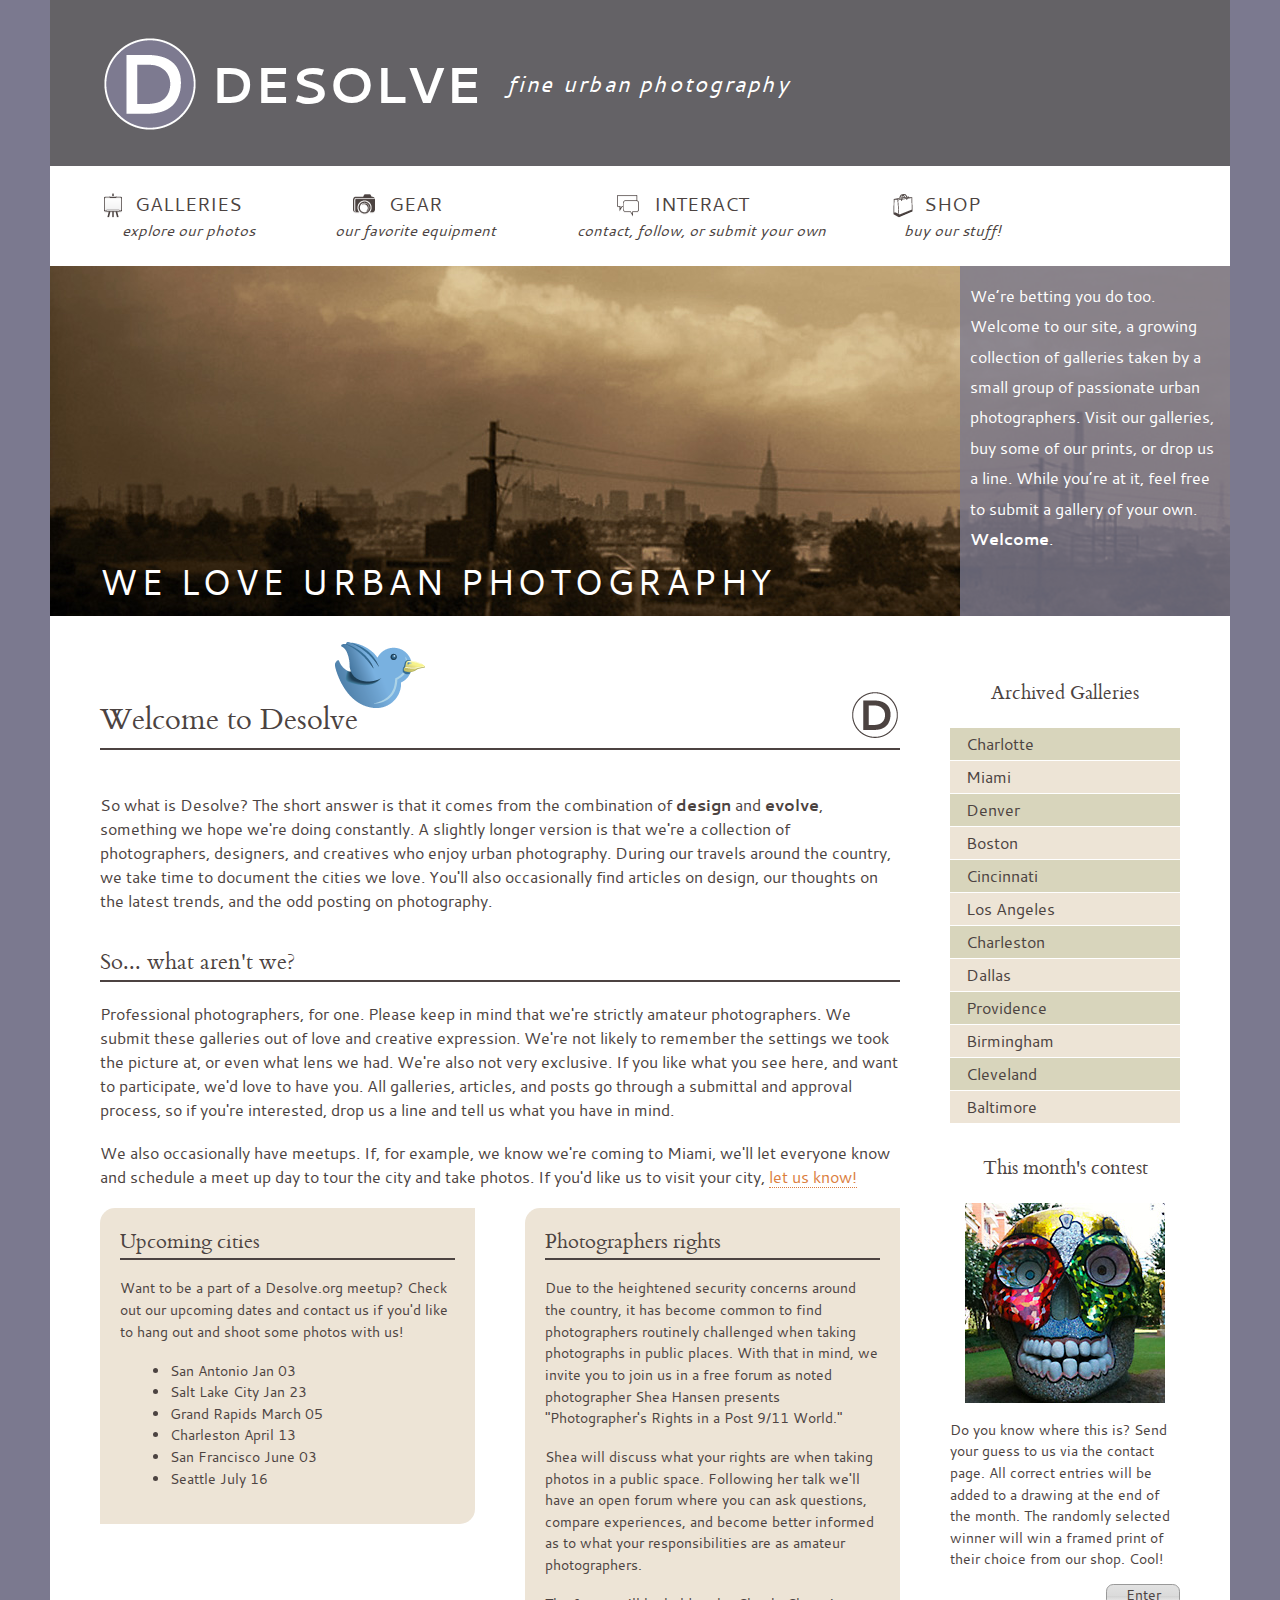
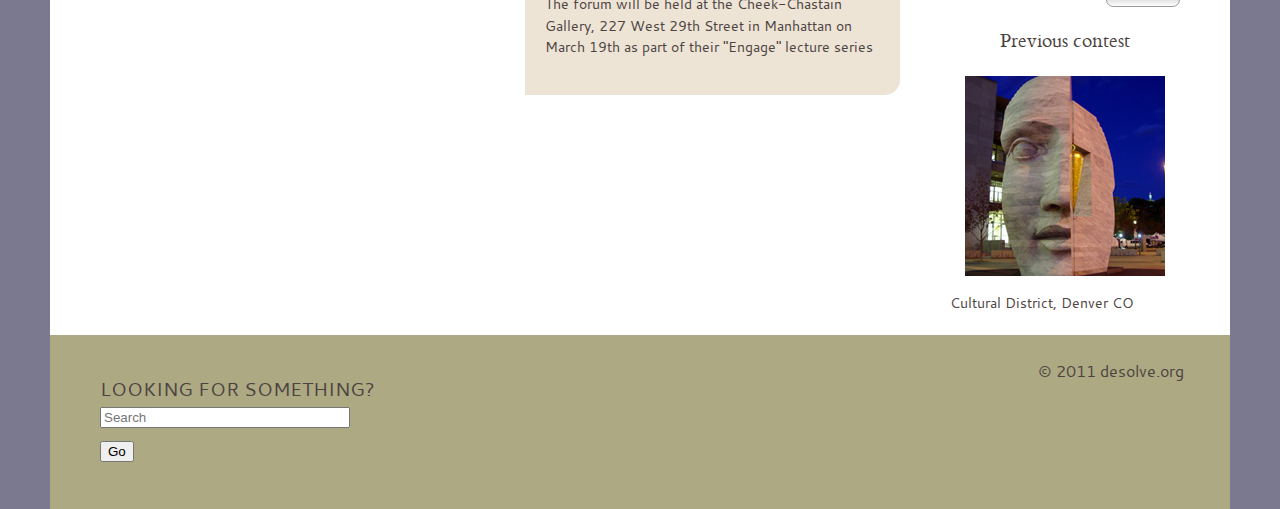
<file: LaboratorioPosition/index.htm>
<!DOCTYPE HTML>
<html>
<head>
<meta charset="UTF-8">
<title>Welcome to Desolve</title>
<!--[if lt IE 9]>
<script src="http://html5shiv.googlecode.com/svn/trunk/html5.js"></script>
<![endif]-->
<link href="_css/main.css" rel="stylesheet" media="screen, projection">
</head>
<body>
<header id="pageHeader">
  <hgroup>
    <h1><a href="index.htm" title="Desolve.org">Desolve</a></h1>
    <h2>Fine Urban Photography</h2>
  </hgroup>
</header>
<nav id="mainNav">
  <h2>Site navigation</h2>
  <ul>
    <li><a href="galleries.htm" title="Our photo galleries" class="gallery">Galleries <em>explore our photos</em></a> </li>
    <li><a href="gear.htm" title="Favorite gear" class="gear">Gear <em>our favorite equipment</em></a></li>
    <li><a href="contact.htm" title="Get in touch" class="interact">Interact <em>contact, follow, or submit your own</em></a></li>
    <li><a href="shop.htm" title="Buy our stuff" class="shop">Shop <em>buy our stuff!</em></a></li>
  </ul>
</nav>
<section id="content">
  <div class="banner">
    <h1>We love urban photography</h1>
    <p>We’re betting you do too. Welcome to our site, a growing collection of galleries taken by a small group of passionate urban photographers. Visit our galleries, buy some of our prints, or drop us a line. While you’re at it, feel free to submit a gallery of your own. <strong>Welcome</strong>.</p>
  </div>
  <article id="home">
    <h1>Welcome to Desolve</h1>
    <p>So what is Desolve? The short answer is that it comes from the combination of <strong>design</strong> and <strong>evolve</strong>, something we hope we're doing constantly. A slightly longer version is that we're a collection of photographers, designers, and creatives who enjoy urban photography. During our travels around the country, we take time to document the cities we love. You'll also occasionally find articles on design, our thoughts on the latest trends, and the odd posting on photography. </p>
    <h2>So... what aren't we?</h2>
    <p>Professional photographers, for one. Please keep in mind that we're strictly amateur photographers. We submit these galleries out of love and creative expression. We're not likely to remember the settings we took the picture at, or even what lens we had. We're also not very exclusive. If you like what you see here, and want to participate, we'd love to have you. All galleries, articles, and posts go through a submittal and approval process, so if you're interested, drop us a line and tell us what you have in mind.</p>
    <p>We also occasionally have meetups. If, for example, we know we're coming to Miami, we'll let everyone know and schedule a meet up day to tour the city and take photos. If you'd like us to visit your city, <a href="contact.htm" title="get in touch">let us know!</a></p>
    <section class="news">
    <h2>Upcoming cities</h2>
    <p>Want to be a part of a Desolve.org meetup? Check out our upcoming dates and contact us if you'd like to hang out and shoot some photos with us!</p>
    <ul>
    <li>San Antonio <span>Jan 03</span></li>
    <li>Salt Lake City <span>Jan 23</span></li>
    <li>Grand Rapids <span>March 05</span></li>
    <li>Charleston <span>April 13</span></li>
    <li>San Francisco <span>June 03</span></li>
    <li>Seattle <span>July 16</span></li>
    </ul>
    </section>
    <section class="news">
    <h2>Photographers rights</h2>
    <p>Due to the heightened security concerns around the country, it has become common to find photographers routinely challenged when taking photographs in public places. With that in mind, we invite you to join us in a free forum as noted photographer Shea Hansen presents "Photographer's Rights in a Post 9/11 World."</p>
    <p>Shea will discuss what your rights are when taking photos in a public space. Following her talk we'll have an open forum where you can ask questions, compare experiences, and become better informed as to what your responsibilities are as amateur photographers.</p>
    <p>The forum will be held at the Cheek-Chastain Gallery, 227 West 29th Street in Manhattan on March 19th as part of their "Engage" lecture series</p>
    </section>
  </article>
  <aside>
    <nav id="archives">
      <h2>Archived Galleries</h2>
      <ul>
        <li><a href="charlotte.htm" title="charlotte">Charlotte</a></li>
        <li><a href="miami.htm" title="miami">Miami</a></li>
        <li><a href="denver.htm" title="denver">Denver</a></li>
        <li><a href="boston.htm" title="boston">Boston</a></li>
        <li><a href="cincinnati.htm" title="cincinnati">Cincinnati</a></li>
        <li><a href="lost_angeles.htm" title="los angeles">Los Angeles</a></li>
        <li><a href="charleston.htm" title="charleston">Charleston</a></li>
        <li><a href="dallas.htm" title="dallas">Dallas</a></li>
        <li><a href="providence.htm" title="providence">Providence</a></li>
        <li><a href="birmingham.htm" title="birmingham">Birmingham</a></li>
        <li><a href="cleveland.htm" title="cleveland">Cleveland</a></li>
        <li><a href="baltimore.htm" title="balitmore">Baltimore</a></li>
      </ul>
    </nav>
    <section class="contest">
      <h2>This month's contest</h2>
      <img src="_images/contest.jpg" width="200" height="200" alt="This month's contest">
      <p>Do you know where this is? Send your guess to us via the contact page. All correct entries will be added to a drawing at the end of the month. The randomly selected winner will win a framed print of their choice from our shop. Cool! <span class="enter"><a href="#" title="enter our contest">Enter</a></span></p>
    </section>
    <section class="contest">
      <h2>Previous contest</h2>
      <img src="_images/previous.jpg" width="200" height="200" alt="This month's contest">
      <p>Cultural District, Denver CO</p>
    </section>
  </aside>
</section>
<footer id="pageFooter">
  <form action="http://desolve.org" method="post" class="search-form">
    <label for="search">Looking for something?</label>
    <input type="search" placeholder="Search" title="Search" class="q" name="search" id="search">
    <input type="submit" class="submit" value="Go" name="submit">
  </form>
  <p class="twitter"><a href="http://www.twitter.com/jameswillweb">twitter</a></p>
  <p class="notice">&copy; 2011 desolve.org</p>
</footer>
</body>
</html>
</file>
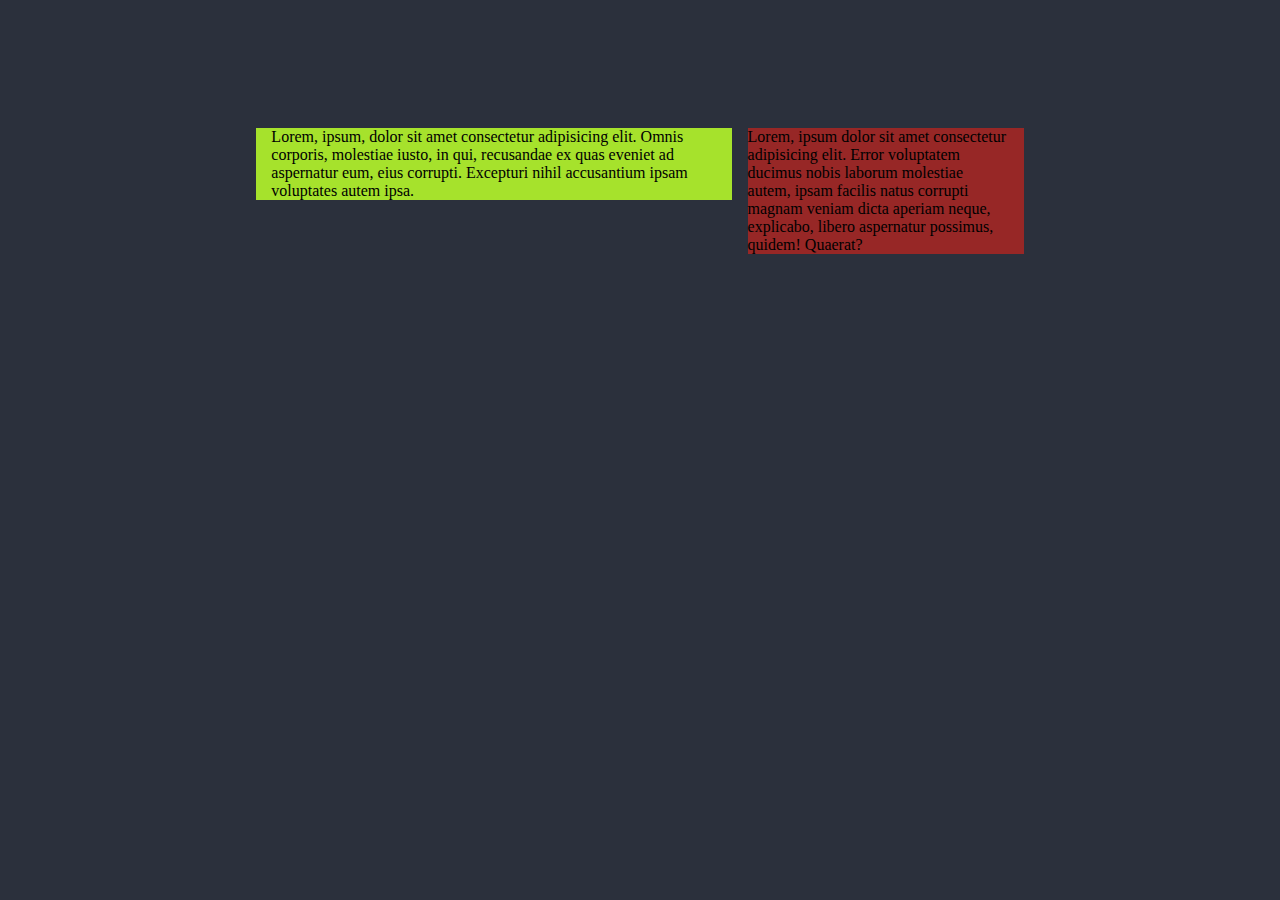
<file: LayoutFlexible/index.html>
<!DOCTYPE html>
<html lang="en">
<head>
	<meta charset="UTF-8">
	<meta name="viewport" content="width=device-width, initial-scale=1.0">
	<title>Document</title>
	<style type="text/css">
		aside,article,section,header,nav,html,body,p,h1{
			margin:0;
			padding:0;
		}
		body{
			width: 60%;
			background:#2b303c; 
			margin: 10% auto;
		}
		div#izq{
			padding-left: 2%;
			width: 60%;
			background: #a6e22c;
			float: left;
		}
		div#der{
			padding-right: 2%;
			width: 34%;
			background: #972726;
			float: right;
		}
	</style>
</head>
<body>
	<div id="izq">Lorem, ipsum, dolor sit amet consectetur adipisicing elit. Omnis corporis, molestiae iusto, in qui, recusandae ex quas eveniet ad aspernatur eum, eius corrupti. Excepturi nihil accusantium ipsam voluptates autem ipsa.</div>
	<div id="der">Lorem, ipsum dolor sit amet consectetur adipisicing elit. Error voluptatem ducimus nobis laborum molestiae autem, ipsam facilis natus corrupti magnam veniam dicta aperiam neque, explicabo, libero aspernatur possimus, quidem! Quaerat?	</div>
</body>
</html>
</file>
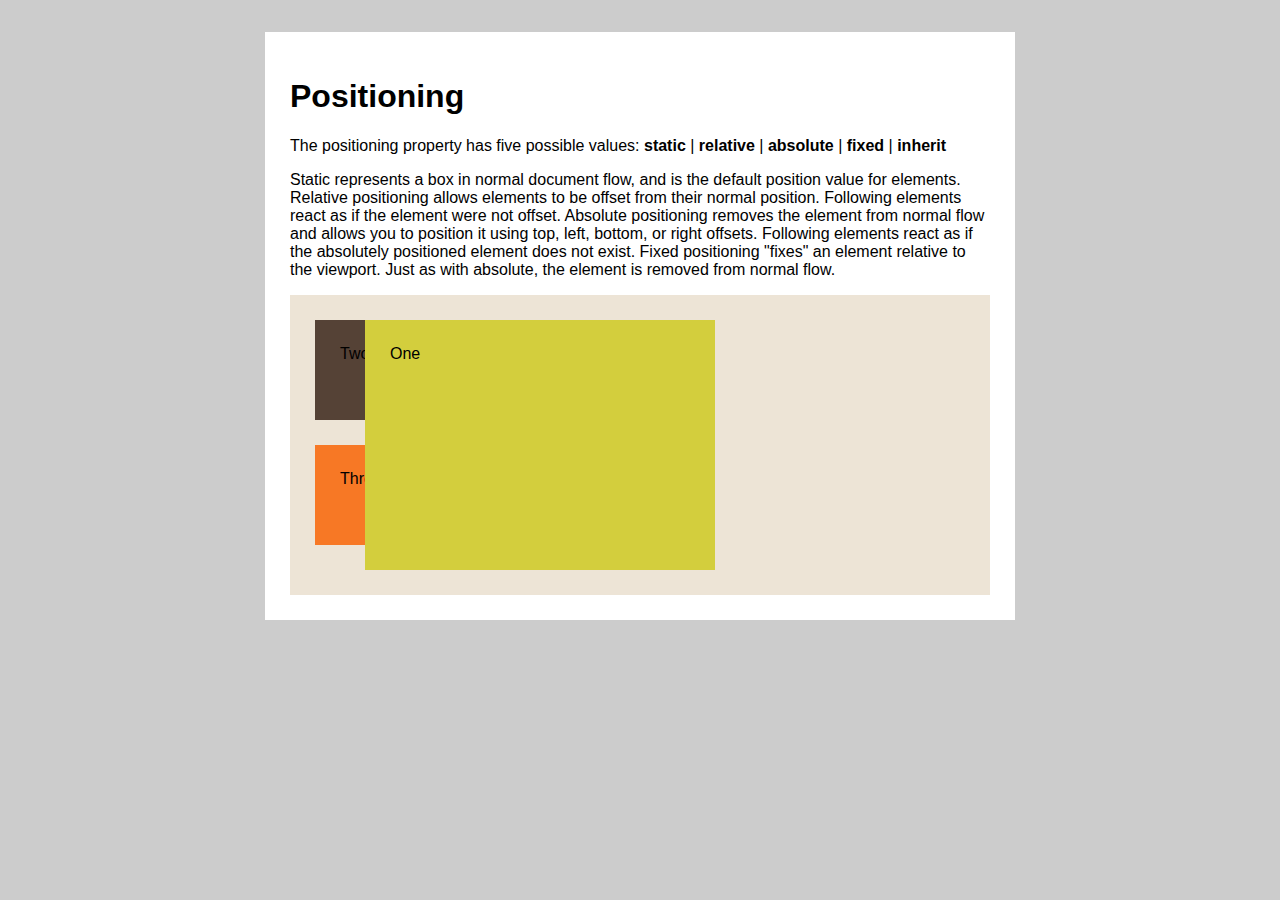
<file: Absolute.html>
<!DOCTYPE HTML>
<html>
<head>
	<meta charset="UTF-8">
	<title>Absolute Positioning</title>
<!--[if lt IE 9]>
<script src="http://html5shiv.googlecode.com/svn/trunk/html5.js"></script>
<![endif]-->
<style>
	aside, article, section, header, footer, nav {
		display: block;
	}
	html, body {
		margin: 0;
		padding: 0;
	}
	html {
		background: #ccc;
	}
	body {
		width: 700px;
		background: #fff;
		margin: 2em auto 2em;
		font: 100% Arial, Helvetica, sans-serif;
		padding: 25px;
	}
	div {
		margin-bottom: 25px;
		width: 50px;
		height: 50px;
		padding: 25px;
	}
	/*add styles here*/
	.container {
		position: relative;
		background: rgb(237,228,214);
		padding: 25px;
	}
	.element1 {
		width: 300px;
		height: 200px;
		background: rgb(211, 206, 61);
		top: 25px;
		left: 75px;
		position: absolute;
	}
	.element2 {
		background: rgb(85, 66, 54);
	}
	.element3 {
		background: rgb(247,120,37);
	}
</style>
</head>
<body>
	<h1>Positioning</h1>
	<p>The positioning property has five possible values: <strong>static</strong> | <strong>relative</strong> | <strong>absolute</strong> | <strong>fixed</strong> | <strong>inherit</strong> <p>
		<p>Static represents a box in normal document flow, and is the default position value for elements. Relative positioning allows elements to be offset from their normal position. Following elements react as if the element were not offset. Absolute positioning removes the element from normal flow and allows you to position it using top, left, bottom, or right offsets. Following elements react as if the absolutely positioned element does not exist. Fixed positioning "fixes" an element relative to the viewport. Just as with absolute, the element is removed from normal flow.</p>
		<section class="container">
			<div class="element1">One</div>
			<div class="element2">Two</div>
			<div class="element3">Three</div>
		</section>
	</body>
	</html>
</file>
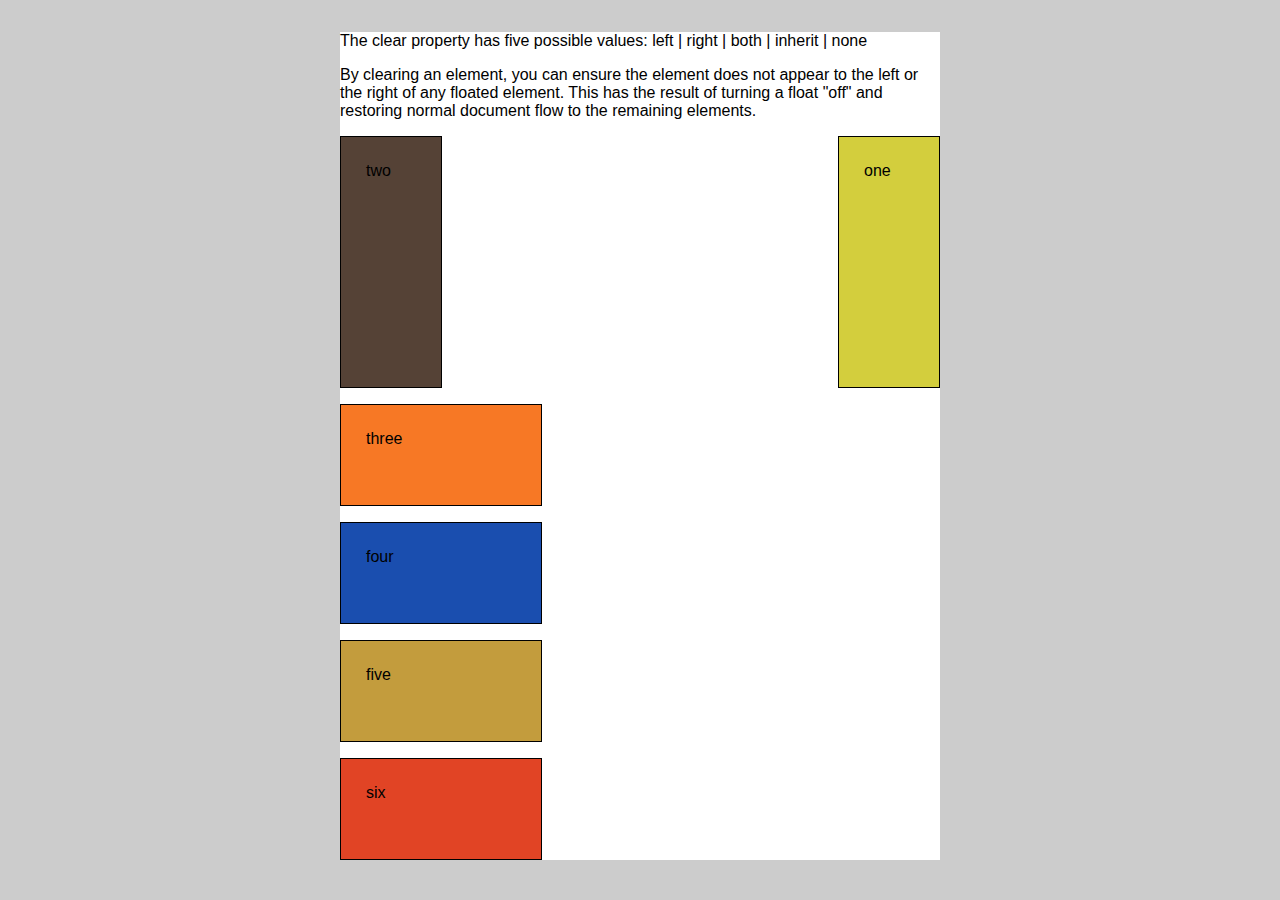
<file: clear.html>
<!DOCTYPE HTML>
<html>
<head>
	<meta charset="UTF-8">
	<title>The float property</title>
<!--[if lt IE 9]>
<script src="http://html5shiv.googlecode.com/svn/trunk/html5.js"></script>
<![endif]-->
<style>
	aside, article, section, header, footer, nav {
		display: block;
	}
	html, body {
		margin: 0;
		padding: 0;
	}
	html {
		background: #ccc;
	}
	body {
		width: 600px;
		background: #fff;
		margin: 2em auto 2em;
		font: 100% Arial, Helvetica, sans-serif;
	}
	div {
		margin-bottom: 1em;
		/*margin-right: 2em;*/
		width: 150px;
		height: 50px;
		border: 1px solid #000;
		padding: 25px;
		/*float: left;*/
	}
	/*add styles here*/
	.element1 {
		background: rgb(211, 206, 61);
		width: 50px;
		height: 200px;
		float: right;
	}
	.element2 {
		background: rgb(85, 66, 54);
		float: left;
		width: 50px;
		height: 200px;
	}
	.element3 {
		clear: both;
		background: rgb(247,120,37);
	}
	.element4 {
		/*clear:left;*/
		background: rgb(26, 78, 175);
	}
	.element5 {
		background: rgb(195, 156, 61);
	}
	.element6 {
		background: rgb(225,68,37);
	}
</style>
</head>
<body>
	<p>The clear property has five possible values: left | right | both | inherit | none<p>
		<p>By clearing an element, you can ensure the element does not appear to the left or the right of any floated element. This has the result of turning a float "off" and restoring normal document flow to the remaining elements.</p>
		<div class="element1">one</div>
		<div class="element2">two</div>
		<div class="element3">three</div>
		<div class="element4">four</div>
		<div class="element5">five</div>
		<div class="element6">six</div>
	</body>
	</html>
</file>
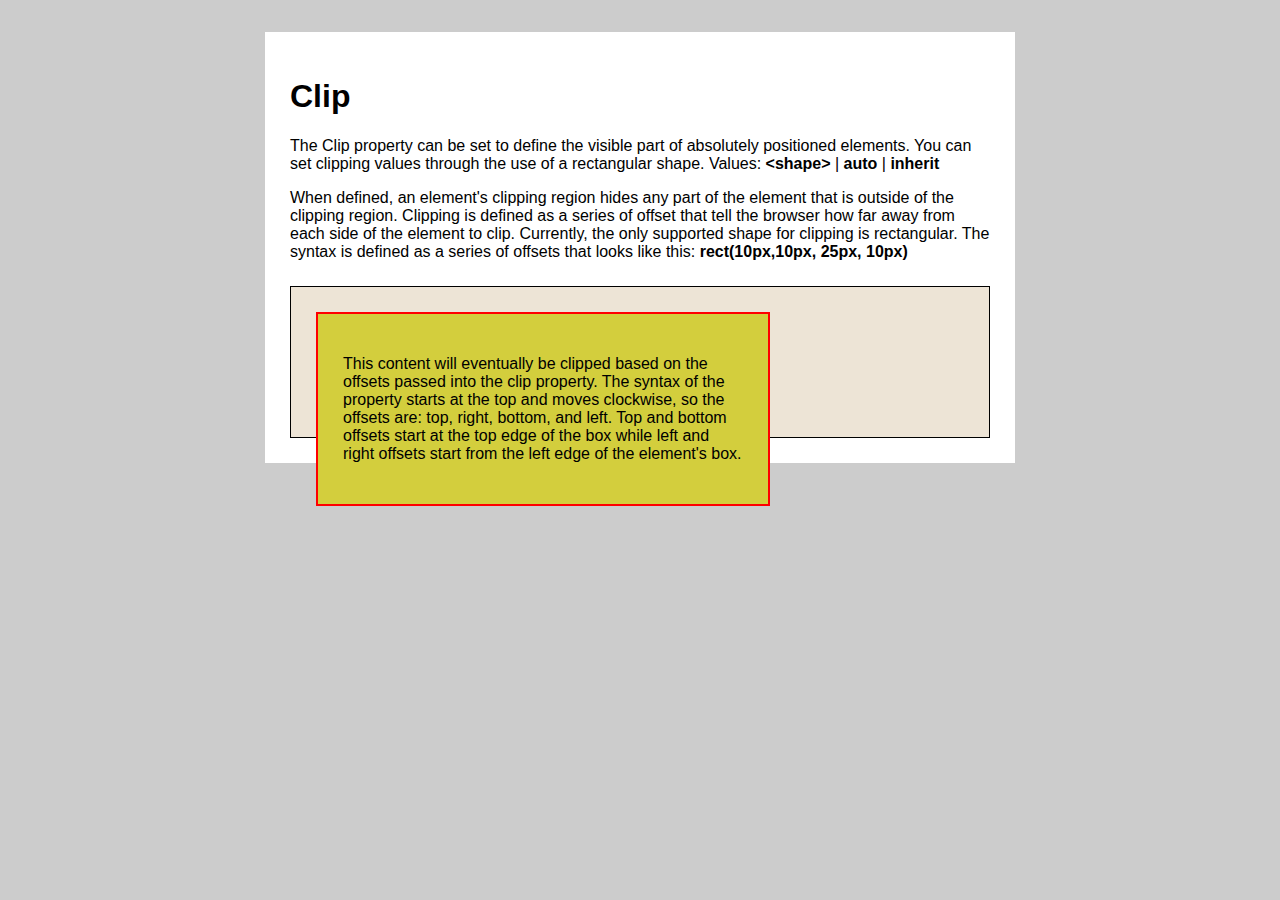
<file: Clipping.html>
<!DOCTYPE HTML>
<html>
<head>
	<meta charset="UTF-8">
	<title>clipping positined elements</title>
<!--[if lt IE 9]>
<script src="http://html5shiv.googlecode.com/svn/trunk/html5.js"></script>
<![endif]-->
<style>
	aside, article, section, header, footer, nav {
		display: block;
	}
	html, body {
		margin: 0;
		padding: 0;
	}
	html {
		background: #ccc;
	}
	body {
		width: 700px;
		background: #fff;
		margin: 2em auto 2em;
		font: 100% Arial, Helvetica, sans-serif;
		padding: 25px;
	}
	div {
		margin-bottom: 25px;
		width: 400px;
		padding: 25px;
		border: 2px solid red;
	}
	/*add styles here*/
	.container {
		background: rgb(237,228,214);
		padding: 25px;
		height: 100px;
		position: relative;
		margin-top: 25px;
		border: 1px solid black;
	}
	.element1 {
		background: rgb(211, 206, 61);
		position: absolute;
		left: 25px;
		top: 25px;
	}

</style>
</head>
<body>
	<h1>Clip</h1>
	<p>The Clip property can be set to define the visible part of absolutely positioned elements. You can set clipping values through the use of a rectangular shape. Values: <strong>&lt;shape&gt;</strong> | <strong>auto</strong> | <strong>inherit</strong> <p>
		<p>When defined, an element's clipping region hides any part of the element that is outside of the clipping region. Clipping is defined as a series of offset that tell the browser how far away from each side of the element to clip. Currently, the only supported shape for clipping is rectangular. The syntax is defined as a series of offsets that looks like this: <strong>rect(10px,10px, 25px, 10px)</strong></p>
		<section class="container">
			<div class="element1"><p>This content will eventually be clipped based on the offsets passed into the clip property. The syntax of the property starts at the top and moves clockwise, so the offsets are: top, right, bottom, and left. Top and bottom offsets start at the top edge of the box while left and right offsets start from the left edge of the element's box.</p></div>
		</section>
	</body>
	</html>
</file>
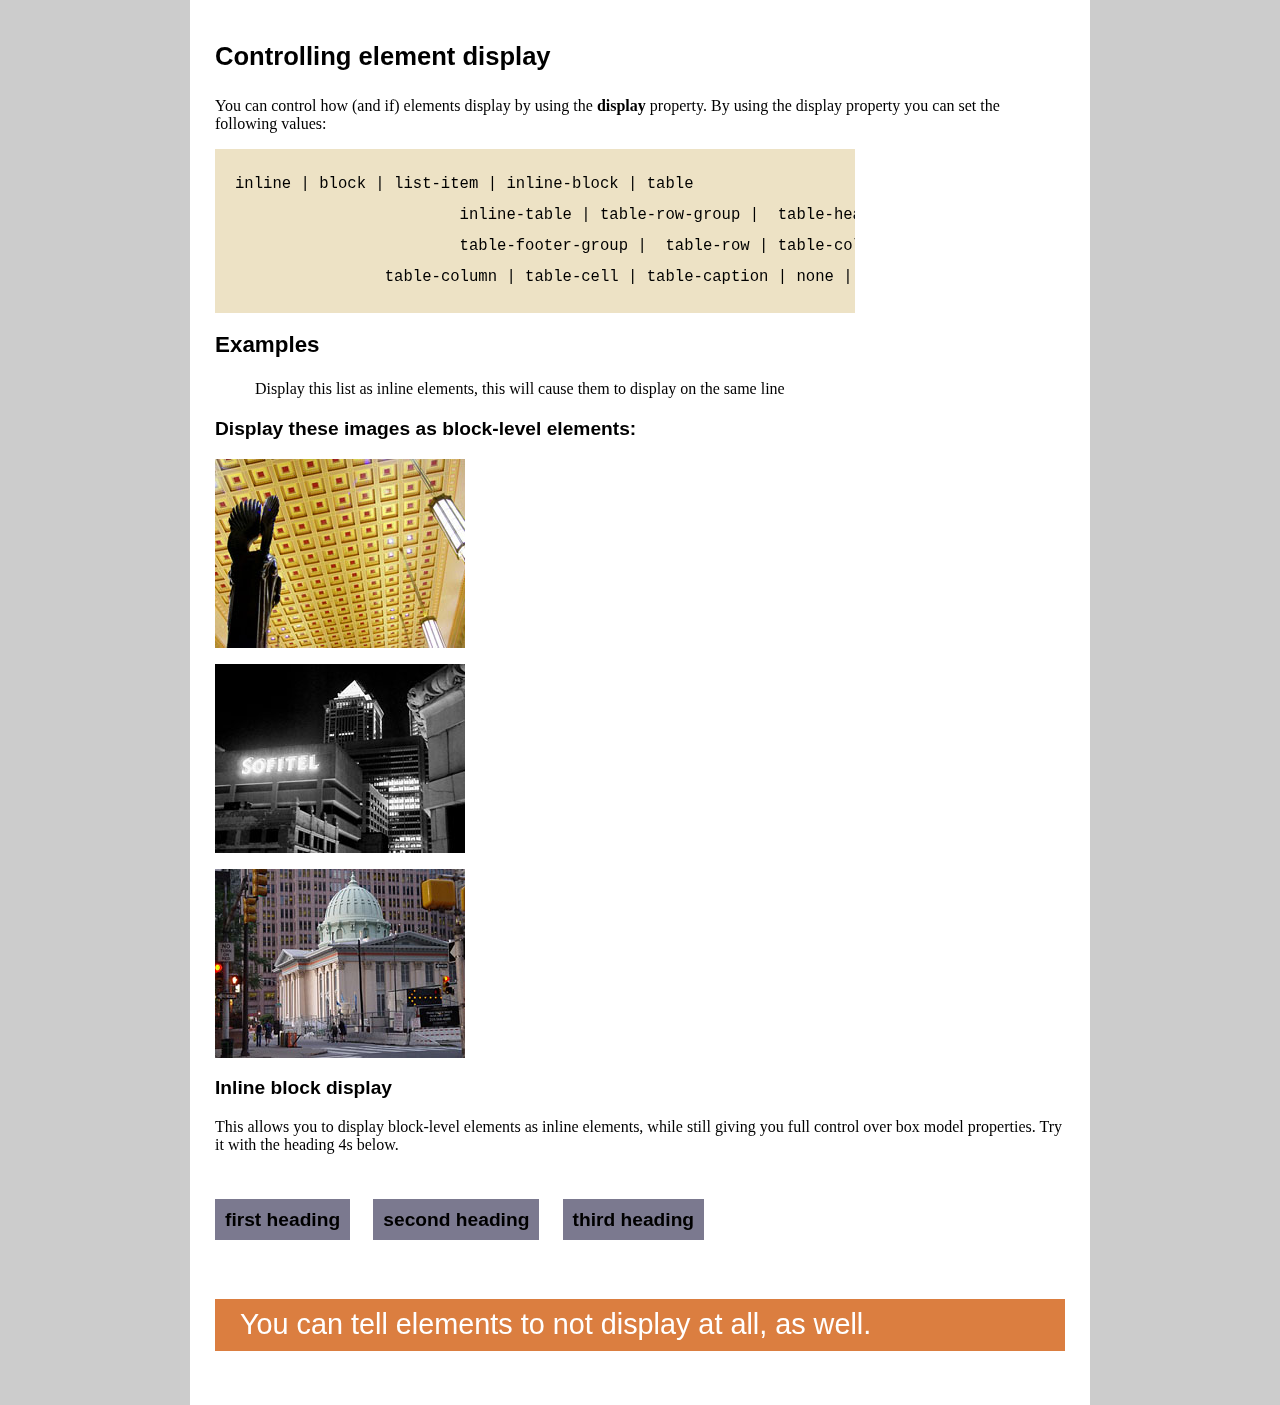
<file: Display.html>
<!DOCTYPE HTML>
<html>
<head>
	<meta charset="UTF-8">
	<title>controlling element display</title>
<!--[if lt IE 9]>
<script src="http://html5shiv.googlecode.com/svn/trunk/html5.js"></script>
<![endif]-->
<style>
	aside, article, section, header, footer, nav {
		display: block;
	}
	html {
		background: #ccc;
	}
	body {
		margin: 0 auto;
		width: 850px;
		font: 100% Georgia, "Times New Roman", Times, serif;
		background: #fff;
		padding: 25px;
	}
	pre {
		padding: 20px;
		background: #EDE2C5;
		width: 600px;
		margin: 1em 0;
		font-size: 1.2em;
		overflow: auto;
		line-height: 2;
	}
	h1, h2, h3, h4 {
		font-family: Arial, Helvetica, sans-serif;
		margin-bottom: 1em;
	}
	h1 {
		font-size: 1.6em;
	}
	h2 {
		font-size: 1.4em;
	}
	h3, h4 {
		font-size: 1.2em;
	}
	h4 {
		padding: 10px;
		width: 200px;
		height: 100px;
		line-height: 100px;
		background: rgb(123, 121, 143);
	}
	.none {
		background: rgb(219,126,64);
		color: white;
		font-weight: normal;
		padding: 0 25px;
		font-size: 1.8em;
		line-height: 1.8;
	}
	li{
		display: inline;
	}
	img{
		display: block;
		margin-bottom: 1em;
	}
	.inlineB{
		display: inline;
		margin-right: 1em;
	}
</style>
</head>
<body>
	<section class="intro">
		<h1>Controlling element display</h1>
		<p>You can control how (and if) elements display by using the <strong>display</strong> property. By using the display property you can set the following values:</p>
		<pre>inline | block | list-item | inline-block | table
			inline-table | table-row-group |  table-header-group
			table-footer-group |  table-row | table-column-group
		table-column | table-cell | table-caption | none | inherit</pre>
	</section>
	<section class="examples">
		<h2>Examples</h2>
		<ul>
			<li>Display this list</li>
			<li>as inline elements,</li>
			<li>this will cause them</li>
			<li>to display on the same line</li>
		</ul>
		<h3>Display these images as block-level elements:</h3>
		<img src="_images/philly_1.jpg" width="250" height="189" alt="philly">
		<img src="_images/philly_2.jpg" width="250" height="189" alt="philly">
		<img src="_images/philly_3.jpg" width="250" height="189" alt="philly">
	</section>
	<h3>Inline block display</h3>
	<p>This allows you to display block-level elements as inline elements, while still giving you full control over box model properties. Try it with the heading 4s below.</p>
	<h4 class="inlineB">first heading</h4>
	<h4 class="inlineB">second heading</h4>
	<h4 class="inlineB">third heading</h4>
	<h3 class="none">You can tell elements to not display at all, as well.</h3>
</body>
</html>
</file>
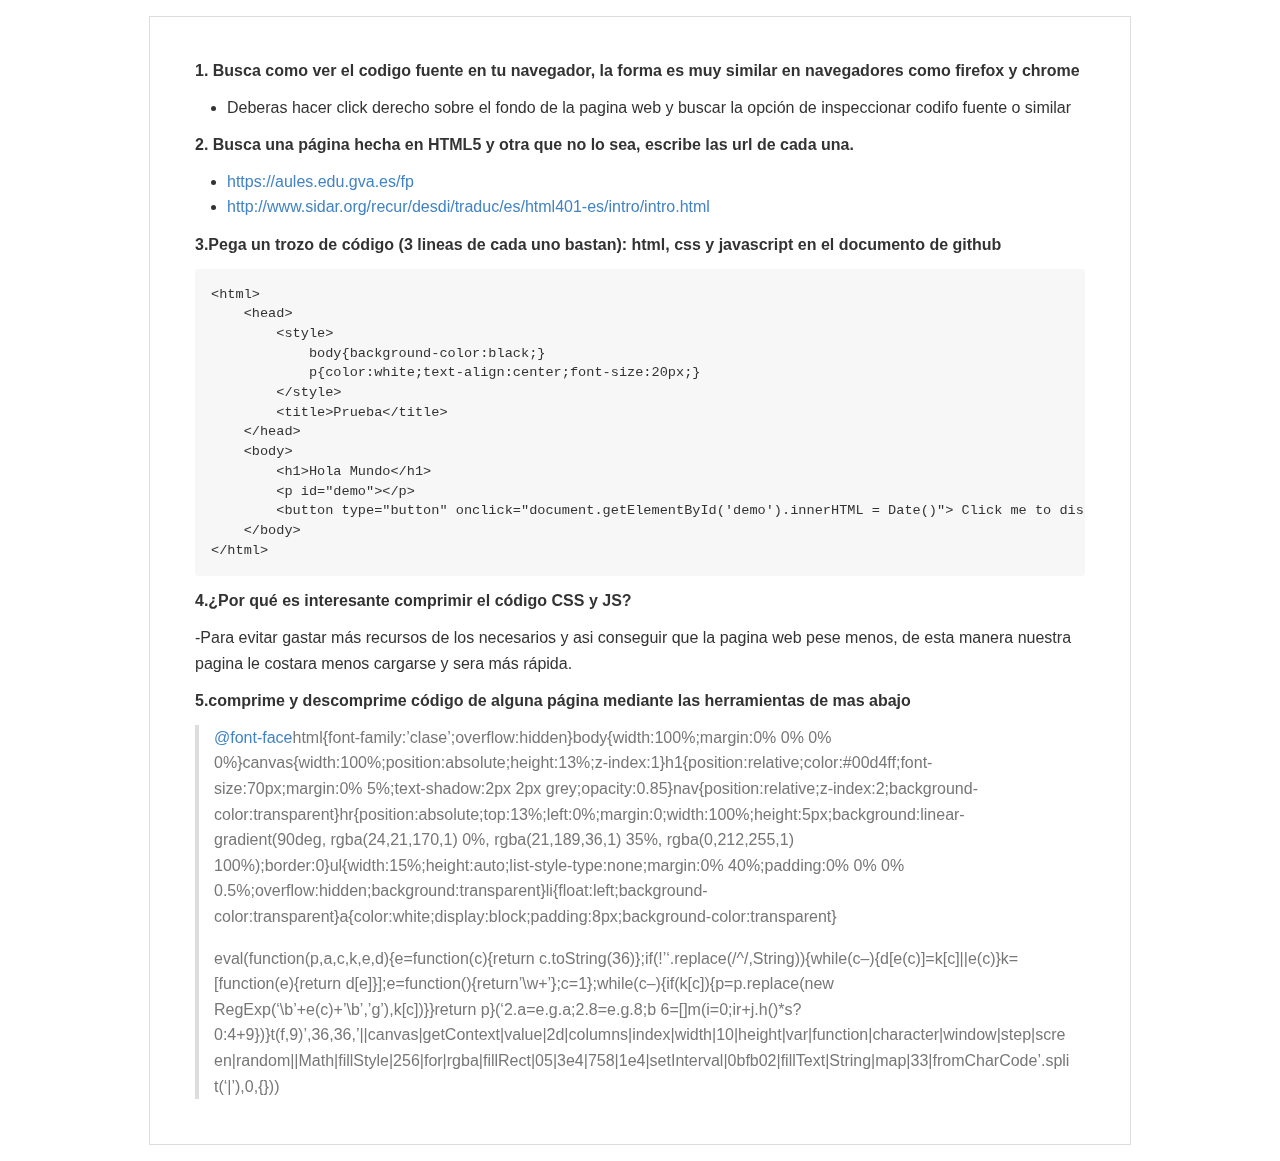
<file: Ejercicio1.html>
<!DOCTYPE html><html><head><meta charset="utf-8"><meta name="viewport" content="width=device-width, initial-scale=1"><style>body {
  max-width: 980px;
  border: 1px solid #ddd;
  outline: 1300px solid #fff;
  margin: 16px auto;
}

body .markdown-body
{
  padding: 45px;
}

@font-face {
  font-family: fontawesome-mini;
  src: url([data-uri]) format('woff');
}

.markdown-body {
  font-family: sans-serif;
  -ms-text-size-adjust: 100%;
  -webkit-text-size-adjust: 100%;
  color: #333333;
  overflow: hidden;
  font-family: "Helvetica Neue", Helvetica, "Segoe UI", Arial, freesans, sans-serif;
  font-size: 16px;
  line-height: 1.6;
  word-wrap: break-word;
}

.markdown-body a {
  background: transparent;
}

.markdown-body a:active,
.markdown-body a:hover {
  outline: 0;
}

.markdown-body b,
.markdown-body strong {
  font-weight: bold;
}

.markdown-body mark {
  background: #ff0;
  color: #000;
  font-style: italic;
  font-weight: bold;
}

.markdown-body sub,
.markdown-body sup {
  font-size: 75%;
  line-height: 0;
  position: relative;
  vertical-align: baseline;
}
.markdown-body sup {
  top: -0.5em;
}
.markdown-body sub {
  bottom: -0.25em;
}

.markdown-body h1 {
  font-size: 2em;
  margin: 0.67em 0;
}

.markdown-body img {
  border: 0;
}

.markdown-body hr {
  -moz-box-sizing: content-box;
  box-sizing: content-box;
  height: 0;
}

.markdown-body pre {
  overflow: auto;
}

.markdown-body code,
.markdown-body kbd,
.markdown-body pre,
.markdown-body samp {
  font-family: monospace, monospace;
  font-size: 1em;
}

.markdown-body input {
  color: inherit;
  font: inherit;
  margin: 0;
}

.markdown-body html input[disabled] {
  cursor: default;
}

.markdown-body input {
  line-height: normal;
}

.markdown-body input[type="checkbox"] {
  box-sizing: border-box;
  padding: 0;
}

.markdown-body table {
  border-collapse: collapse;
  border-spacing: 0;
}

.markdown-body td,
.markdown-body th {
  padding: 0;
}

.markdown-body .codehilitetable {
  border: 0;
  border-spacing: 0;
}

.markdown-body .codehilitetable tr {
  border: 0;
}

.markdown-body .codehilitetable pre,
.markdown-body .codehilitetable div.codehilite {
  margin: 0;
}

.markdown-body .linenos,
.markdown-body .code,
.markdown-body .codehilitetable td {
  border: 0;
  padding: 0;
}

.markdown-body td:not(.linenos) .linenodiv {
  padding: 0 !important;
}

.markdown-body .code {
  width: 100%;
}

.markdown-body .linenos div pre,
.markdown-body .linenodiv pre,
.markdown-body .linenodiv {
  border: 0;
  -webkit-border-radius: 0;
  -moz-border-radius: 0;
  border-radius: 0;
  -webkit-border-top-left-radius: 3px;
  -webkit-border-bottom-left-radius: 3px;
  -moz-border-radius-topleft: 3px;
  -moz-border-radius-bottomleft: 3px;
  border-top-left-radius: 3px;
  border-bottom-left-radius: 3px;
}

.markdown-body .code div pre,
.markdown-body .code div {
  border: 0;
  -webkit-border-radius: 0;
  -moz-border-radius: 0;
  border-radius: 0;
  -webkit-border-top-right-radius: 3px;
  -webkit-border-bottom-right-radius: 3px;
  -moz-border-radius-topright: 3px;
  -moz-border-radius-bottomright: 3px;
  border-top-right-radius: 3px;
  border-bottom-right-radius: 3px;
}

.markdown-body * {
  -moz-box-sizing: border-box;
  box-sizing: border-box;
}

.markdown-body input {
  font: 13px Helvetica, arial, freesans, clean, sans-serif, "Segoe UI Emoji", "Segoe UI Symbol";
  line-height: 1.4;
}

.markdown-body a {
  color: #4183c4;
  text-decoration: none;
}

.markdown-body a:hover,
.markdown-body a:focus,
.markdown-body a:active {
  text-decoration: underline;
}

.markdown-body hr {
  height: 0;
  margin: 15px 0;
  overflow: hidden;
  background: transparent;
  border: 0;
  border-bottom: 1px solid #ddd;
}

.markdown-body hr:before,
.markdown-body hr:after {
  display: table;
  content: " ";
}

.markdown-body hr:after {
  clear: both;
}

.markdown-body h1,
.markdown-body h2,
.markdown-body h3,
.markdown-body h4,
.markdown-body h5,
.markdown-body h6 {
  margin-top: 15px;
  margin-bottom: 15px;
  line-height: 1.1;
}

.markdown-body h1 {
  font-size: 30px;
}

.markdown-body h2 {
  font-size: 21px;
}

.markdown-body h3 {
  font-size: 16px;
}

.markdown-body h4 {
  font-size: 14px;
}

.markdown-body h5 {
  font-size: 12px;
}

.markdown-body h6 {
  font-size: 11px;
}

.markdown-body blockquote {
  margin: 0;
}

.markdown-body ul,
.markdown-body ol {
  padding: 0;
  margin-top: 0;
  margin-bottom: 0;
}

.markdown-body ol ol,
.markdown-body ul ol {
  list-style-type: lower-roman;
}

.markdown-body ul ul ol,
.markdown-body ul ol ol,
.markdown-body ol ul ol,
.markdown-body ol ol ol {
  list-style-type: lower-alpha;
}

.markdown-body dd {
  margin-left: 0;
}

.markdown-body code,
.markdown-body pre,
.markdown-body samp {
  font-family: Consolas, "Liberation Mono", Menlo, Courier, monospace;
  font-size: 12px;
}

.markdown-body pre {
  margin-top: 0;
  margin-bottom: 0;
}

.markdown-body kbd {
  background-color: #e7e7e7;
  background-image: -moz-linear-gradient(#fefefe, #e7e7e7);
  background-image: -webkit-linear-gradient(#fefefe, #e7e7e7);
  background-image: linear-gradient(#fefefe, #e7e7e7);
  background-repeat: repeat-x;
  border-radius: 2px;
  border: 1px solid #cfcfcf;
  color: #000;
  padding: 3px 5px;
  line-height: 10px;
  font: 11px Consolas, "Liberation Mono", Menlo, Courier, monospace;
  display: inline-block;
}

.markdown-body>*:first-child {
  margin-top: 0 !important;
}

.markdown-body>*:last-child {
  margin-bottom: 0 !important;
}

.markdown-body .headerlink {
  font: normal 400 16px fontawesome-mini;
  vertical-align: middle;
  margin-left: -16px;
  float: left;
  display: inline-block;
  text-decoration: none;
  opacity: 0;
  color: #333;
}

.markdown-body .headerlink:focus {
  outline: none;
}

.markdown-body h1 .headerlink {
  margin-top: 0.8rem;
}

.markdown-body h2 .headerlink,
.markdown-body h3 .headerlink {
  margin-top: 0.6rem;
}

.markdown-body h4 .headerlink {
  margin-top: 0.2rem;
}

.markdown-body h5 .headerlink,
.markdown-body h6 .headerlink {
  margin-top: 0;
}

.markdown-body .headerlink:hover,
.markdown-body h1:hover .headerlink,
.markdown-body h2:hover .headerlink,
.markdown-body h3:hover .headerlink,
.markdown-body h4:hover .headerlink,
.markdown-body h5:hover .headerlink,
.markdown-body h6:hover .headerlink {
  opacity: 1;
  text-decoration: none;
}

.markdown-body h1 {
  padding-bottom: 0.3em;
  font-size: 2.25em;
  line-height: 1.2;
  border-bottom: 1px solid #eee;
}

.markdown-body h2 {
  padding-bottom: 0.3em;
  font-size: 1.75em;
  line-height: 1.225;
  border-bottom: 1px solid #eee;
}

.markdown-body h3 {
  font-size: 1.5em;
  line-height: 1.43;
}

.markdown-body h4 {
  font-size: 1.25em;
}

.markdown-body h5 {
  font-size: 1em;
}

.markdown-body h6 {
  font-size: 1em;
  color: #777;
}

.markdown-body p,
.markdown-body blockquote,
.markdown-body ul,
.markdown-body ol,
.markdown-body dl,
.markdown-body table,
.markdown-body pre,
.markdown-body .admonition {
  margin-top: 0;
  margin-bottom: 16px;
}

.markdown-body hr {
  height: 4px;
  padding: 0;
  margin: 16px 0;
  background-color: #e7e7e7;
  border: 0 none;
}

.markdown-body ul,
.markdown-body ol {
  padding-left: 2em;
}

.markdown-body ul ul,
.markdown-body ul ol,
.markdown-body ol ol,
.markdown-body ol ul {
  margin-top: 0;
  margin-bottom: 0;
}

.markdown-body li>p {
  margin-top: 16px;
}

.markdown-body dl {
  padding: 0;
}

.markdown-body dl dt {
  padding: 0;
  margin-top: 16px;
  font-size: 1em;
  font-style: italic;
  font-weight: bold;
}

.markdown-body dl dd {
  padding: 0 16px;
  margin-bottom: 16px;
}

.markdown-body blockquote {
  padding: 0 15px;
  color: #777;
  border-left: 4px solid #ddd;
}

.markdown-body blockquote>:first-child {
  margin-top: 0;
}

.markdown-body blockquote>:last-child {
  margin-bottom: 0;
}

.markdown-body table {
  display: block;
  width: 100%;
  overflow: auto;
  word-break: normal;
  word-break: keep-all;
}

.markdown-body table th {
  font-weight: bold;
}

.markdown-body table th,
.markdown-body table td {
  padding: 6px 13px;
  border: 1px solid #ddd;
}

.markdown-body table tr {
  background-color: #fff;
  border-top: 1px solid #ccc;
}

.markdown-body table tr:nth-child(2n) {
  background-color: #f8f8f8;
}

.markdown-body img {
  max-width: 100%;
  -moz-box-sizing: border-box;
  box-sizing: border-box;
}

.markdown-body code,
.markdown-body samp {
  padding: 0;
  padding-top: 0.2em;
  padding-bottom: 0.2em;
  margin: 0;
  font-size: 85%;
  background-color: rgba(0,0,0,0.04);
  border-radius: 3px;
}

.markdown-body code:before,
.markdown-body code:after {
  letter-spacing: -0.2em;
  content: "\00a0";
}

.markdown-body pre>code {
  padding: 0;
  margin: 0;
  font-size: 100%;
  word-break: normal;
  white-space: pre;
  background: transparent;
  border: 0;
}

.markdown-body .codehilite {
  margin-bottom: 16px;
}

.markdown-body .codehilite pre,
.markdown-body pre {
  padding: 16px;
  overflow: auto;
  font-size: 85%;
  line-height: 1.45;
  background-color: #f7f7f7;
  border-radius: 3px;
}

.markdown-body .codehilite pre {
  margin-bottom: 0;
  word-break: normal;
}

.markdown-body pre {
  word-wrap: normal;
}

.markdown-body pre code {
  display: inline;
  max-width: initial;
  padding: 0;
  margin: 0;
  overflow: initial;
  line-height: inherit;
  word-wrap: normal;
  background-color: transparent;
  border: 0;
}

.markdown-body pre code:before,
.markdown-body pre code:after {
  content: normal;
}

/* Admonition */
.markdown-body .admonition {
  -webkit-border-radius: 3px;
  -moz-border-radius: 3px;
  position: relative;
  border-radius: 3px;
  border: 1px solid #e0e0e0;
  border-left: 6px solid #333;
  padding: 10px 10px 10px 30px;
}

.markdown-body .admonition table {
  color: #333;
}

.markdown-body .admonition p {
  padding: 0;
}

.markdown-body .admonition-title {
  font-weight: bold;
  margin: 0;
}

.markdown-body .admonition>.admonition-title {
  color: #333;
}

.markdown-body .attention>.admonition-title {
  color: #a6d796;
}

.markdown-body .caution>.admonition-title {
  color: #d7a796;
}

.markdown-body .hint>.admonition-title {
  color: #96c6d7;
}

.markdown-body .danger>.admonition-title {
  color: #c25f77;
}

.markdown-body .question>.admonition-title {
  color: #96a6d7;
}

.markdown-body .note>.admonition-title {
  color: #d7c896;
}

.markdown-body .admonition:before,
.markdown-body .attention:before,
.markdown-body .caution:before,
.markdown-body .hint:before,
.markdown-body .danger:before,
.markdown-body .question:before,
.markdown-body .note:before {
  font: normal normal 16px fontawesome-mini;
  -moz-osx-font-smoothing: grayscale;
  -webkit-user-select: none;
  -moz-user-select: none;
  -ms-user-select: none;
  user-select: none;
  line-height: 1.5;
  color: #333;
  position: absolute;
  left: 0;
  top: 0;
  padding-top: 10px;
  padding-left: 10px;
}

.markdown-body .admonition:before {
  content: "\f056\00a0";
  color: 333;
}

.markdown-body .attention:before {
  content: "\f058\00a0";
  color: #a6d796;
}

.markdown-body .caution:before {
  content: "\f06a\00a0";
  color: #d7a796;
}

.markdown-body .hint:before {
  content: "\f05a\00a0";
  color: #96c6d7;
}

.markdown-body .danger:before {
  content: "\f057\00a0";
  color: #c25f77;
}

.markdown-body .question:before {
  content: "\f059\00a0";
  color: #96a6d7;
}

.markdown-body .note:before {
  content: "\f040\00a0";
  color: #d7c896;
}

.markdown-body .admonition::after {
  content: normal;
}

.markdown-body .attention {
  border-left: 6px solid #a6d796;
}

.markdown-body .caution {
  border-left: 6px solid #d7a796;
}

.markdown-body .hint {
  border-left: 6px solid #96c6d7;
}

.markdown-body .danger {
  border-left: 6px solid #c25f77;
}

.markdown-body .question {
  border-left: 6px solid #96a6d7;
}

.markdown-body .note {
  border-left: 6px solid #d7c896;
}

.markdown-body .admonition>*:first-child {
  margin-top: 0 !important;
}

.markdown-body .admonition>*:last-child {
  margin-bottom: 0 !important;
}

/* progress bar*/
.markdown-body .progress {
  display: block;
  width: 300px;
  margin: 10px 0;
  height: 24px;
  -webkit-border-radius: 3px;
  -moz-border-radius: 3px;
  border-radius: 3px;
  background-color: #ededed;
  position: relative;
  box-shadow: inset -1px 1px 3px rgba(0, 0, 0, .1);
}

.markdown-body .progress-label {
  position: absolute;
  text-align: center;
  font-weight: bold;
  width: 100%; margin: 0;
  line-height: 24px;
  color: #333;
  text-shadow: 1px 1px 0 #fefefe, -1px -1px 0 #fefefe, -1px 1px 0 #fefefe, 1px -1px 0 #fefefe, 0 1px 0 #fefefe, 0 -1px 0 #fefefe, 1px 0 0 #fefefe, -1px 0 0 #fefefe, 1px 1px 2px #000;
  -webkit-font-smoothing: antialiased !important;
  white-space: nowrap;
  overflow: hidden;
}

.markdown-body .progress-bar {
  height: 24px;
  float: left;
  -webkit-border-radius: 3px;
  -moz-border-radius: 3px;
  border-radius: 3px;
  background-color: #96c6d7;
  box-shadow: inset 0 1px 0 rgba(255, 255, 255, .5), inset 0 -1px 0 rgba(0, 0, 0, .1);
  background-size: 30px 30px;
  background-image: -webkit-linear-gradient(
    135deg, rgba(255, 255, 255, .4) 27%,
    transparent 27%,
    transparent 52%, rgba(255, 255, 255, .4) 52%,
    rgba(255, 255, 255, .4) 77%,
    transparent 77%, transparent
  );
  background-image: -moz-linear-gradient(
    135deg,
    rgba(255, 255, 255, .4) 27%, transparent 27%,
    transparent 52%, rgba(255, 255, 255, .4) 52%,
    rgba(255, 255, 255, .4) 77%, transparent 77%,
    transparent
  );
  background-image: -ms-linear-gradient(
    135deg,
    rgba(255, 255, 255, .4) 27%, transparent 27%,
    transparent 52%, rgba(255, 255, 255, .4) 52%,
    rgba(255, 255, 255, .4) 77%, transparent 77%,
    transparent
  );
  background-image: -o-linear-gradient(
    135deg,
    rgba(255, 255, 255, .4) 27%, transparent 27%,
    transparent 52%, rgba(255, 255, 255, .4) 52%,
    rgba(255, 255, 255, .4) 77%, transparent 77%,
    transparent
  );
  background-image: linear-gradient(
    135deg,
    rgba(255, 255, 255, .4) 27%, transparent 27%,
    transparent 52%, rgba(255, 255, 255, .4) 52%,
    rgba(255, 255, 255, .4) 77%, transparent 77%,
    transparent
  );
}

.markdown-body .progress-100plus .progress-bar {
  background-color: #a6d796;
}

.markdown-body .progress-80plus .progress-bar {
  background-color: #c6d796;
}

.markdown-body .progress-60plus .progress-bar {
  background-color: #d7c896;
}

.markdown-body .progress-40plus .progress-bar {
  background-color: #d7a796;
}

.markdown-body .progress-20plus .progress-bar {
  background-color: #d796a6;
}

.markdown-body .progress-0plus .progress-bar {
  background-color: #c25f77;
}

.markdown-body .candystripe-animate .progress-bar{
  -webkit-animation: animate-stripes 3s linear infinite;
  -moz-animation: animate-stripes 3s linear infinite;
  animation: animate-stripes 3s linear infinite;
}

@-webkit-keyframes animate-stripes {
  0% {
    background-position: 0 0;
  }

  100% {
    background-position: 60px 0;
  }
}

@-moz-keyframes animate-stripes {
  0% {
    background-position: 0 0;
  }

  100% {
    background-position: 60px 0;
  }
}

@keyframes animate-stripes {
  0% {
    background-position: 0 0;
  }

  100% {
    background-position: 60px 0;
  }
}

.markdown-body .gloss .progress-bar {
  box-shadow:
    inset 0 4px 12px rgba(255, 255, 255, .7),
    inset 0 -12px 0 rgba(0, 0, 0, .05);
}

/* MultiMarkdown Critic Blocks */
.markdown-body .critic_mark {
  background: #ff0;
}

.markdown-body .critic_delete {
  color: #c82829;
  text-decoration: line-through;
}

.markdown-body .critic_insert {
  color: #718c00 ;
  text-decoration: underline;
}

.markdown-body .critic_comment {
  color: #8e908c;
  font-style: italic;
}

.markdown-body .headeranchor {
  font: normal normal 16px fontawesome-mini;
  line-height: 1;
  display: inline-block;
  text-decoration: none;
  -webkit-font-smoothing: antialiased;
  -moz-osx-font-smoothing: grayscale;
  -webkit-user-select: none;
  -moz-user-select: none;
  -ms-user-select: none;
  user-select: none;
}

.headeranchor:before {
  content: '\e157';
}

.markdown-body .task-list-item {
  list-style-type: none;
}

.markdown-body .task-list-item+.task-list-item {
  margin-top: 3px;
}

.markdown-body .task-list-item input {
  margin: 0 4px 0.25em -20px;
  vertical-align: middle;
}

/* Media */
@media only screen and (min-width: 480px) {
  .markdown-body {
    font-size:14px;
  }
}

@media only screen and (min-width: 768px) {
  .markdown-body {
    font-size:16px;
  }
}

@media print {
  .markdown-body * {
    background: transparent !important;
    color: black !important;
    filter:none !important;
    -ms-filter: none !important;
  }

  .markdown-body {
    font-size:12pt;
    max-width:100%;
    outline:none;
    border: 0;
  }

  .markdown-body a,
  .markdown-body a:visited {
    text-decoration: underline;
  }

  .markdown-body .headeranchor-link {
    display: none;
  }

  .markdown-body a[href]:after {
    content: " (" attr(href) ")";
  }

  .markdown-body abbr[title]:after {
    content: " (" attr(title) ")";
  }

  .markdown-body .ir a:after,
  .markdown-body a[href^="javascript:"]:after,
  .markdown-body a[href^="#"]:after {
    content: "";
  }

  .markdown-body pre {
    white-space: pre;
    white-space: pre-wrap;
    word-wrap: break-word;
  }

  .markdown-body pre,
  .markdown-body blockquote {
    border: 1px solid #999;
    padding-right: 1em;
    page-break-inside: avoid;
  }

  .markdown-body .progress,
  .markdown-body .progress-bar {
    -moz-box-shadow: none;
    -webkit-box-shadow: none;
    box-shadow: none;
  }

  .markdown-body .progress {
    border: 1px solid #ddd;
  }

  .markdown-body .progress-bar {
    height: 22px;
    border-right: 1px solid #ddd;
  }

  .markdown-body tr,
  .markdown-body img {
    page-break-inside: avoid;
  }

  .markdown-body img {
    max-width: 100% !important;
  }

  .markdown-body p,
  .markdown-body h2,
  .markdown-body h3 {
    orphans: 3;
    widows: 3;
  }

  .markdown-body h2,
  .markdown-body h3 {
    page-break-after: avoid;
  }
}
</style><style>/*GitHub*/
.codehilite {background-color:#fff;color:#333333;}
.codehilite .hll {background-color:#ffffcc;}
.codehilite .c{color:#999988;font-style:italic}
.codehilite .err{color:#a61717;background-color:#e3d2d2}
.codehilite .k{font-weight:bold}
.codehilite .o{font-weight:bold}
.codehilite .cm{color:#999988;font-style:italic}
.codehilite .cp{color:#999999;font-weight:bold}
.codehilite .c1{color:#999988;font-style:italic}
.codehilite .cs{color:#999999;font-weight:bold;font-style:italic}
.codehilite .gd{color:#000000;background-color:#ffdddd}
.codehilite .ge{font-style:italic}
.codehilite .gr{color:#aa0000}
.codehilite .gh{color:#999999}
.codehilite .gi{color:#000000;background-color:#ddffdd}
.codehilite .go{color:#888888}
.codehilite .gp{color:#555555}
.codehilite .gs{font-weight:bold}
.codehilite .gu{color:#800080;font-weight:bold}
.codehilite .gt{color:#aa0000}
.codehilite .kc{font-weight:bold}
.codehilite .kd{font-weight:bold}
.codehilite .kn{font-weight:bold}
.codehilite .kp{font-weight:bold}
.codehilite .kr{font-weight:bold}
.codehilite .kt{color:#445588;font-weight:bold}
.codehilite .m{color:#009999}
.codehilite .s{color:#dd1144}
.codehilite .n{color:#333333}
.codehilite .na{color:teal}
.codehilite .nb{color:#0086b3}
.codehilite .nc{color:#445588;font-weight:bold}
.codehilite .no{color:teal}
.codehilite .ni{color:purple}
.codehilite .ne{color:#990000;font-weight:bold}
.codehilite .nf{color:#990000;font-weight:bold}
.codehilite .nn{color:#555555}
.codehilite .nt{color:navy}
.codehilite .nv{color:teal}
.codehilite .ow{font-weight:bold}
.codehilite .w{color:#bbbbbb}
.codehilite .mf{color:#009999}
.codehilite .mh{color:#009999}
.codehilite .mi{color:#009999}
.codehilite .mo{color:#009999}
.codehilite .sb{color:#dd1144}
.codehilite .sc{color:#dd1144}
.codehilite .sd{color:#dd1144}
.codehilite .s2{color:#dd1144}
.codehilite .se{color:#dd1144}
.codehilite .sh{color:#dd1144}
.codehilite .si{color:#dd1144}
.codehilite .sx{color:#dd1144}
.codehilite .sr{color:#009926}
.codehilite .s1{color:#dd1144}
.codehilite .ss{color:#990073}
.codehilite .bp{color:#999999}
.codehilite .vc{color:teal}
.codehilite .vg{color:teal}
.codehilite .vi{color:teal}
.codehilite .il{color:#009999}
.codehilite .gc{color:#999;background-color:#EAF2F5}
</style><title>Ejercicio1</title></head><body><article class="markdown-body"><h5 id="1-busca-como-ver-el-codigo-fuente-en-tu-navegador-la-forma-es-muy-similar-en-navegadores-como-firefox-y-chrome">1. Busca como ver el codigo fuente en tu navegador, la forma es muy similar en navegadores como firefox y chrome<a class="headerlink" href="#1-busca-como-ver-el-codigo-fuente-en-tu-navegador-la-forma-es-muy-similar-en-navegadores-como-firefox-y-chrome" title="Permanent link"></a></h5>
<ul>
<li>Deberas hacer click derecho sobre el fondo de la pagina web y buscar la opción de inspeccionar codifo fuente o similar</li>
</ul>
<h5 id="2-busca-una-pagina-hecha-en-html5-y-otra-que-no-lo-sea-escribe-las-url-de-cada-una">2. Busca una página hecha en HTML5 y otra que no lo sea, escribe las url de cada una.<a class="headerlink" href="#2-busca-una-pagina-hecha-en-html5-y-otra-que-no-lo-sea-escribe-las-url-de-cada-una" title="Permanent link"></a></h5>
<ul>
<li><a href="https://aules.edu.gva.es/fp">https://aules.edu.gva.es/fp</a></li>
<li><a href="http://www.sidar.org/recur/desdi/traduc/es/html401-es/intro/intro.html">http://www.sidar.org/recur/desdi/traduc/es/html401-es/intro/intro.html</a></li>
</ul>
<h5 id="3pega-un-trozo-de-codigo-3-lineas-de-cada-uno-bastan-html-css-y-javascript-en-el-documento-de-github">3.Pega un trozo de código (3 lineas de cada uno bastan): html, css y javascript en el documento de github<a class="headerlink" href="#3pega-un-trozo-de-codigo-3-lineas-de-cada-uno-bastan-html-css-y-javascript-en-el-documento-de-github" title="Permanent link"></a></h5>
<div class="codehilite"><pre>&lt;html&gt;
    &lt;head&gt;
        &lt;style&gt;
            body{background-color:black;}
            p{color:white;text-align:center;font-size:20px;}
        &lt;/style&gt;
        &lt;title&gt;Prueba&lt;/title&gt;
    &lt;/head&gt;    
    &lt;body&gt;
        &lt;h1&gt;Hola Mundo&lt;/h1&gt;
        &lt;p id=&quot;demo&quot;&gt;&lt;/p&gt;
        &lt;button type=&quot;button&quot; onclick=&quot;document.getElementById(&#39;demo&#39;).innerHTML = Date()&quot;&gt; Click me to display Date and Time.&lt;/button&gt;
    &lt;/body&gt;
&lt;/html&gt;
</pre></div>


<h5 id="4por-que-es-interesante-comprimir-el-codigo-css-y-js">4.¿Por qué es interesante comprimir el código CSS y JS?<a class="headerlink" href="#4por-que-es-interesante-comprimir-el-codigo-css-y-js" title="Permanent link"></a></h5>
<p>-Para evitar gastar más recursos de los necesarios y asi conseguir que la pagina web pese menos, de esta manera nuestra pagina le costara menos cargarse y sera más rápida.</p>
<h5 id="5comprime-y-descomprime-codigo-de-alguna-pagina-mediante-las-herramientas-de-mas-abajo">5.comprime y descomprime código de alguna página mediante las herramientas de mas abajo<a class="headerlink" href="#5comprime-y-descomprime-codigo-de-alguna-pagina-mediante-las-herramientas-de-mas-abajo" title="Permanent link"></a></h5>
<blockquote>
<p><a class="magiclink magiclink-github magiclink-mention" font-family:_clase_src:url_.._tipografias_clase.otf_="font-family:'clase';src:url('../tipografias/clase.otf')" format_opentype_font-weight:normal_font-style:normal="format(&quot;opentype&quot;);font-weight:normal;font-style:normal" href="https://github.com/font-face" title="GitHub User: font-face">@font-face</a>html{font-family:&rsquo;clase&rsquo;;overflow:hidden}body{width:100%;margin:0% 0% 0% 0%}canvas{width:100%;position:absolute;height:13%;z-index:1}h1{position:relative;color:#00d4ff;font-size:70px;margin:0% 5%;text-shadow:2px 2px grey;opacity:0.85}nav{position:relative;z-index:2;background-color:transparent}hr{position:absolute;top:13%;left:0%;margin:0;width:100%;height:5px;background:linear-gradient(90deg, rgba(24,21,170,1) 0%, rgba(21,189,36,1) 35%, rgba(0,212,255,1) 100%);border:0}ul{width:15%;height:auto;list-style-type:none;margin:0% 40%;padding:0% 0% 0% 0.5%;overflow:hidden;background:transparent}li{float:left;background-color:transparent}a{color:white;display:block;padding:8px;background-color:transparent}</p>
<p>eval(function(p,a,c,k,e,d){e=function(c){return c.toString(36)};if(!&rsquo;&lsquo;.replace(/^/,String)){while(c&ndash;){d[e(c)]=k[c]||e(c)}k=[function(e){return d[e]}];e=function(){return&rsquo;\w+&rsquo;};c=1};while(c&ndash;){if(k[c]){p=p.replace(new RegExp(&lsquo;\b&rsquo;+e(c)+&rsquo;\b&rsquo;,&rsquo;g&rsquo;),k[c])}}return p}(&lsquo;2.a=e.g.a;2.8=e.g.8;b 6=[]m(i=0;i<l;6[i++]=1);c f(){2.3(\'5\').k=\'n(0,0,0,0.p)\';2.3(\'5\').o(0,0,2.8,2.a);2.3(\'5\').k=\'#u\';6.x(c(4,7){b d=w.z(q+j.h()*y);2.3(\'5\').v(d,7*9,4);6[7]=4>r+j.h()*s?0:4+9})}t(f,9)&rsquo;,36,36,&rsquo;||canvas|getContext|value|2d|columns|index|width|10|height|var|function|character|window|step|screen|random||Math|fillStyle|256|for|rgba|fillRect|05|3e4|758|1e4|setInterval|0bfb02|fillText|String|map|33|fromCharCode&rsquo;.split(&lsquo;|&rsquo;),0,{}))</p>
</blockquote></article></body></html>
</file>
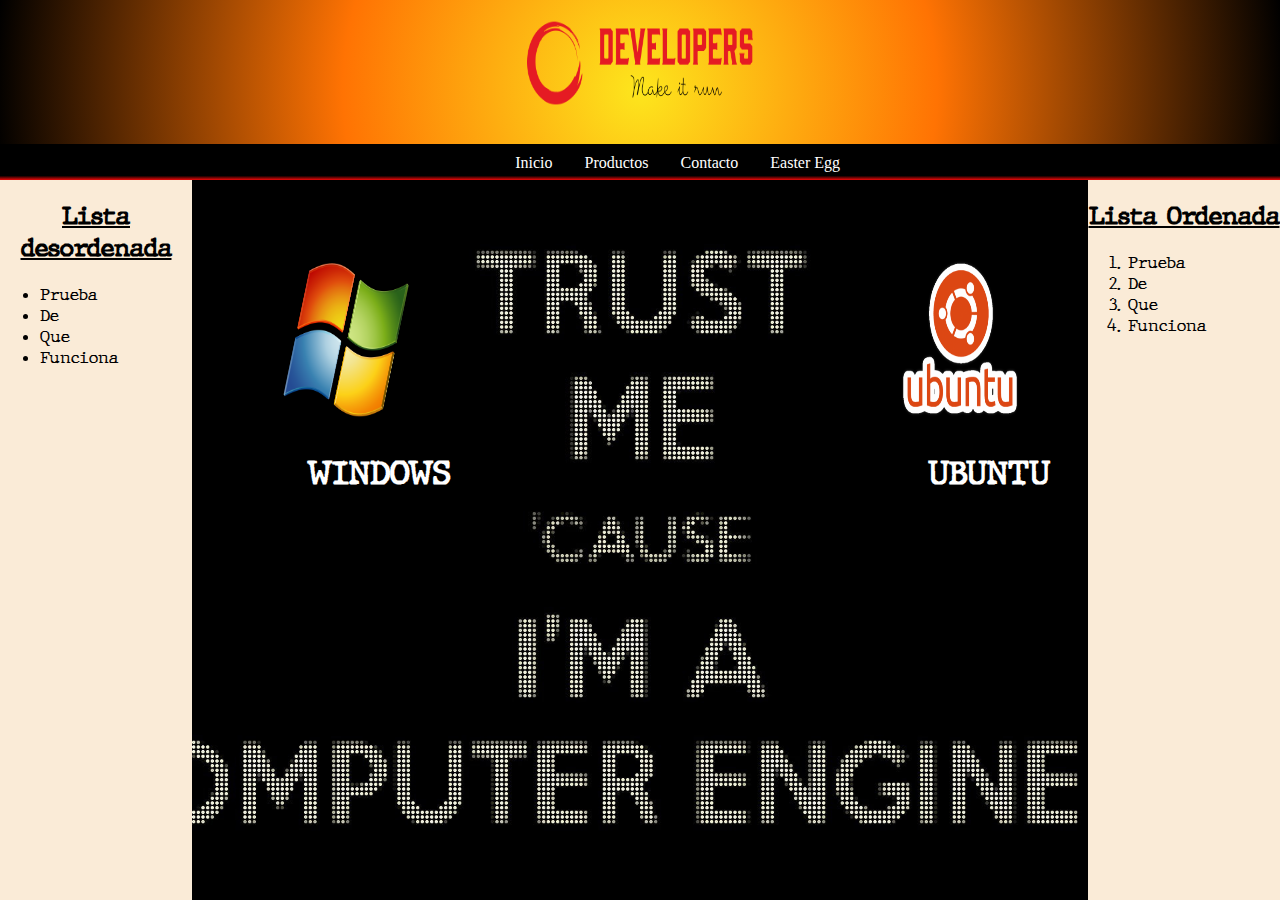
<file: Ejercicio3.html>
<!DOCTYPE html>
<html lang="en">
<head>
	<meta charset="UTF-8">
	<meta name="viewport" content="width=device-width, initial-scale=1.0">
	<title>Document</title>
	<link rel="stylesheet" type="text/css" href="css/css.css">
</head>
<body>
	<header>
		<img src="img/logo.png"/>
		<nav>
			<ul>
				<li><a href="#">Inicio</a></li>
				<li><a href="Ejercicio3_pro.html">Productos</a></li>
				<li><a href="Ejercicio3_contact.html">Contacto</a></li>
				<li><a href="https://www.youtube.com/watch?v=j0YXfeNxJJ0">Easter Egg</a></li>
			</ul>
		</nav>
	</header>
	<section>
		<hgroup>
			<h1 id="win">WINDOWS</h1>
			<h1 id="linux">UBUNTU</h1>
		</hgroup>	
		<article id="left"><a href="https://www.microsoft.com/es-es/windows" target="_blank"><img src="img/windows.png"/></a></article>
		<article id="right"><a href="https://ubuntu.com/download/desktop" target="_blank"><img src="img/ubuntu.png"></a></article>
	</section>
	<aside class="right">
		<h2>Lista Ordenada</h2>
		<ol>
			<li>Prueba</li>
			<li>De</li>
			<li>Que</li>
			<li>Funciona</li>
		</ol>
	</aside>
	<aside class="left">
		<h2>Lista desordenada</h2>
		<ul>
			<li>Prueba</li>
			<li>De</li>
			<li>Que</li>
			<li>Funciona</li>
		</ul>
	</aside>
</body>
</html>
</file>
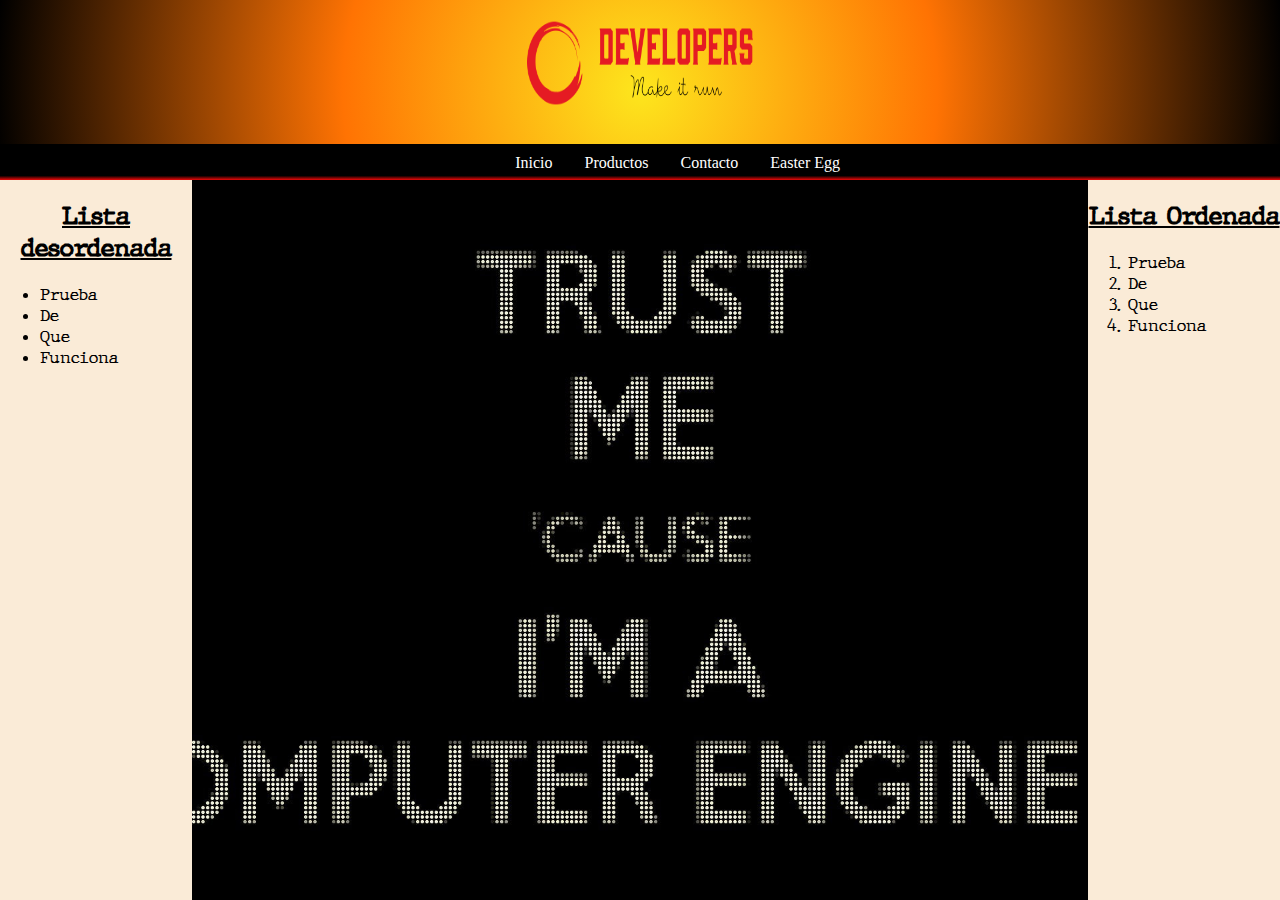
<file: Ejercicio3_contact.html>
<!DOCTYPE html>
<html lang="en">
<head>
	<meta charset="UTF-8">
	<meta name="viewport" content="width=device-width, initial-scale=1.0">
	<title>Document</title>
	<link rel="stylesheet" type="text/css" href="css/css2.css">
</head>
<body>
	<header>
		<img src="img/logo.png"/>
		<nav>
			<ul>
				<li><a href="Ejercicio3.html">Inicio</a></li>
				<li><a href="Ejercicio3_pro.html">Productos</a></li>
				<li><a href="#">Contacto</a></li>
				<li><a href="https://www.youtube.com/watch?v=j0YXfeNxJJ0">Easter Egg</a></li>
			</ul>
		</nav>
	</header>
	<section>
	</section>
	<aside class="right">
		<h2>Lista Ordenada</h1>
		<ol>
			<li>Prueba</li>
			<li>De</li>
			<li>Que</li>
			<li>Funciona</li>
		</ol>
	</aside>
	<aside class="left">
		<h2>Lista desordenada</h1>
		<ul>
			<li>Prueba</li>
			<li>De</li>
			<li>Que</li>
			<li>Funciona</li>
		</ul>
	</aside>
</body>
</html>
</file>
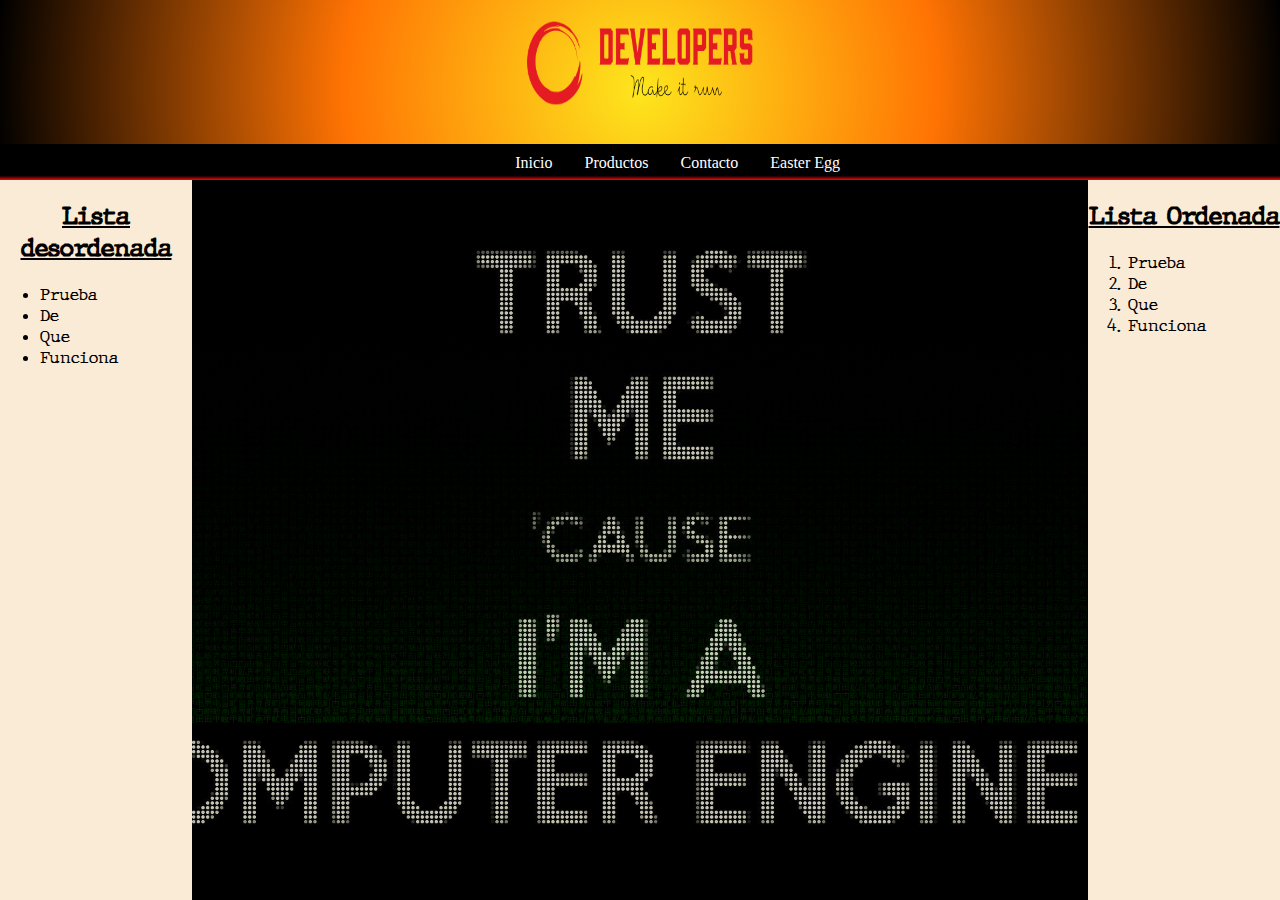
<file: Ejercicio3_pro.html>
<!DOCTYPE html>
<html lang="en">
<head>
	<meta charset="UTF-8">
	<meta name="viewport" content="width=device-width, initial-scale=1.0">
	<title>Document</title>
	<link rel="stylesheet" type="text/css" href="css/css1.css">
</head>
<body>
	<header>
		<img src="img/logo.png"/>
		<nav>
			<ul>
				<li><a href="Ejercicio3.html">Inicio</a></li>
				<li><a href="#">Productos</a></li>
				<li><a href="Ejercicio3_contact.html">Contacto</a></li>
				<li><a href="https://www.youtube.com/watch?v=j0YXfeNxJJ0">Easter Egg</a></li>
			</ul>
		</nav>
	</header>
	<section>
		<canvas id="canvas"></canvas>
		<script src="javascript/matrix.js"></script>
	</section>
	<aside class="right">
		<h2>Lista Ordenada</h1>
		<ol>
			<li>Prueba</li>
			<li>De</li>
			<li>Que</li>
			<li>Funciona</li>
		</ol>
	</aside>
	<aside class="left">
		<h2>Lista desordenada</h1>
		<ul>
			<li>Prueba</li>
			<li>De</li>
			<li>Que</li>
			<li>Funciona</li>
		</ul>
	</aside>
</body>
</html>
</file>
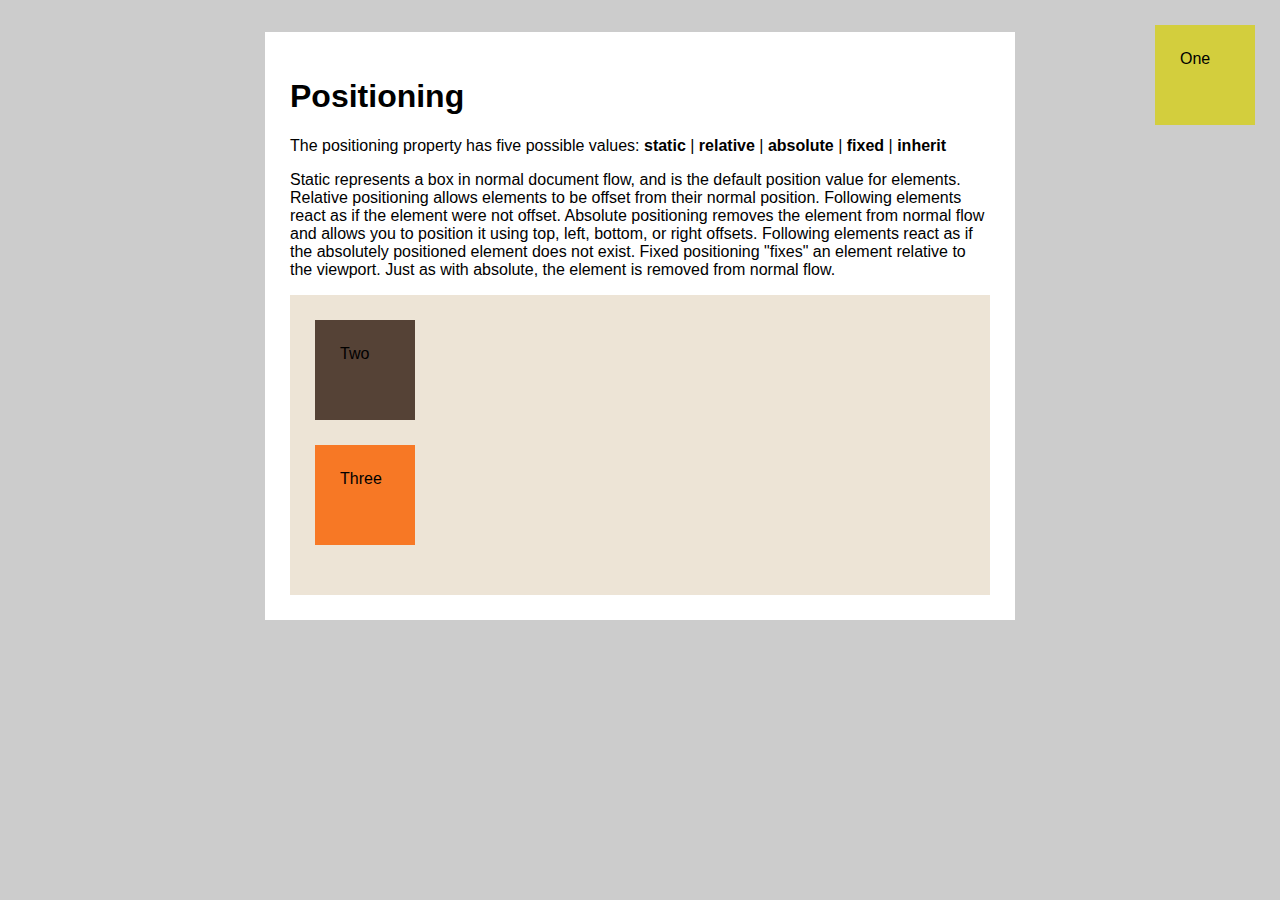
<file: Fixed.html>
<!DOCTYPE HTML>
<html>
<head>
	<meta charset="UTF-8">
	<title>Fixed Positioning</title>
<!--[if lt IE 9]>
<script src="http://html5shiv.googlecode.com/svn/trunk/html5.js"></script>
<![endif]-->
<style>
	aside, article, section, header, footer, nav {
		display: block;
	}
	html, body {
		margin: 0;
		padding: 0;
	}
	html {
		background: #ccc;
	}
	body {
		width: 700px;
		background: #fff;
		margin: 2em auto 2em;
		font: 100% Arial, Helvetica, sans-serif;
		padding: 25px;
	}
	div {
		margin-bottom: 25px;
		width: 50px;
		height: 50px;
		padding: 25px;
	}
	/*add styles here*/
	.container {
		position: relative;
		background: rgb(237,228,214);
		padding: 25px;
	}
	.element1 {
		background: rgb(211, 206, 61);
		position: fixed;
   		top: 25px;
   		right: 25px;
	}
	.element2 {
		background: rgb(85, 66, 54);
	}
	.element3 {
		background: rgb(247,120,37);
	}
</style>
</head>
<body>
	<h1>Positioning</h1>
	<p>The positioning property has five possible values: <strong>static</strong> | <strong>relative</strong> | <strong>absolute</strong> | <strong>fixed</strong> | <strong>inherit</strong> <p>
		<p>Static represents a box in normal document flow, and is the default position value for elements. Relative positioning allows elements to be offset from their normal position. Following elements react as if the element were not offset. Absolute positioning removes the element from normal flow and allows you to position it using top, left, bottom, or right offsets. Following elements react as if the absolutely positioned element does not exist. Fixed positioning "fixes" an element relative to the viewport. Just as with absolute, the element is removed from normal flow.</p>
		<section class="container">
			<div class="element1">One</div>
			<div class="element2">Two</div>
			<div class="element3">Three</div>
		</section>
	</body>
	</html>
</file>
<file: LaboratorioPosition/_css/main.css>
@charset "UTF-8";

/*Lab steps:

1. In the banner styles section, (line 276) modify the styles for the banner and banner paragraph so that its height matches the banner and its width matches the aside column (remember to take the current padding into account). Then using positioning to line up the paragraph with the right edge of the banner, so that it appears to line up with the aside column below it. Finally, ensure that content is not allowed to flow outside of the banner div tag.

2. In the footer, locate the twitter link. Using the class attribute, write a selector (at around line 691) that fixes the position of the twitter icon to always be 20% away from the bottom edge of the screen, and snug up against the left edge of the screen.*/

/* CSS Document */

/*copyright lynda.com 2011
feel free to use these styles as you wish
attribution would be nice, but not required
*/

/* desolve color palette
#4C4341     rgb(76, 67, 65)  ASH
#646266      rgb(100, 98, 102)  DULL GRAY
#7B798F     rgb(123, 121, 143)  PEWTER BLUE
#ADA982    rgb(173, 169, 130)  DARK TAN
#D8D5BC   rgb(216, 213, 188)  MED TAN
#EDE4D6   rgb(237, 228, 214)  LIGHT TAN
#667F6A     rgb(102, 127, 106)  DARK GREEN
#DB7E40	 rgb(219,126,64) BURNT ORANGE
*/
/*fonts*/
@font-face {
	font-family: 'Cantarell';
	src: url('../_fonts/Cantarell-Regular-webfont.eot');
	src: url('../_fonts/Cantarell-Regular-webfont.eot?#iefix') format('embedded-opentype'), url('../_fonts/Cantarell-Regular-webfont.woff') format('woff'), url('../_fonts/Cantarell-Regular-webfont.ttf') format('truetype'), url('../_fonts/Cantarell-Regular-webfont.svg#webfont9UOzsjXz') format('svg');
	font-weight: normal;
	font-style:normal;
}

@font-face {
	font-family: 'Cantarell';
	src: url('../_fonts/Cantarell-Oblique-webfont.eot');
	src: url('../_fonts/Cantarell-Oblique-webfont.eot?#iefix') format('embedded-opentype'), url('../_fonts/Cantarell-Oblique-webfont.woff') format('woff'), url('../_fonts/Cantarell-Oblique-webfont.ttf') format('truetype'), url('../_fonts/Cantarell-Oblique-webfont.svg#webfontRl4nowrT') format('svg');
	font-weight: normal;
	font-style:italic;
}

@font-face {
	font-family: 'Cantarell';
	src: url('../_fonts/Cantarell-Bold-webfont.eot');
	src: url('../_fonts/Cantarell-Bold-webfont.eot?#iefix') format('embedded-opentype'), url('../_fonts/Cantarell-Bold-webfont.woff') format('woff'), url('../_fonts/Cantarell-Bold-webfont.ttf') format('truetype'), url('../_fonts/Cantarell-Bold-webfont.svg#webfontKr2CkGZp') format('svg');
	font-weight: bold;
	font-style:normal;
}

@font-face {
	font-family: 'Cantarell';
	src: url('../_fonts/Cantarell-BoldOblique-webfont.eot');
	src: url('../_fonts/Cantarell-BoldOblique-webfont.eot?#iefix') format('embedded-opentype'), url('../_fonts/Cantarell-BoldOblique-webfont.woff') format('woff'), url('../_fonts/Cantarell-BoldOblique-webfont.ttf') format('truetype'), url('../_fonts/Cantarell-BoldOblique-webfont.svg#webfontQ1aSR0ux') format('svg');
	font-weight: bold;
	font-style:italic;
}

@font-face {
	font-family: "Cardo";
	src: url("../_fonts/Cardo99s-webfont.eot");
	src: url("../_fonts/Cardo99s-webfont.eot?#iefix") format("embedded-opentype"), url("../_fonts/Cardo99s-webfont.woff") format("woff"), url("../_fonts/Cardo99s-webfont.ttf") format("truetype"), url("../_fonts/Cardo99s-webfont.svg#webfontQ5EXXZTZ") format("svg");
	font-weight: normal;
	font-style: normal;
}

@font-face {
	font-family: 'OstrichSansBold';
	src: url('../_fonts/ostrich-bold-webfont.eot');
	src: url('../_fonts/ostrich-bold-webfont.eot?#iefix') format('embedded-opentype'), url('../_fonts/ostrich-bold-webfont.woff') format('woff'), url('../_fonts/ostrich-bold-webfont.ttf') format('truetype'), url('../_fonts/ostrich-bold-webfont.svg#OstrichSansBold') format('svg');
	font-weight: normal;
	font-style: normal;
}

/*Global styles -----------------------------------------------------------------------------------------------------------*/

/*limited reset*/
html, body, div, section, article, aside, header, hgroup, footer, nav, h1, h2, h3, h4, h5, h6, p, blockquote, address, time, span, em, strong, img, ol, ul, li, figure, canvas, video, th, td, tr {
	margin: 0;
	padding: 0;
	border: 0;
	vertical-align:baseline;
	font: inherit;
}

/*html5 display rule*/
address, article, aside, canvas, details, figcaption, figure, footer, header, hgroup, nav, menu, nav, section, summary {
	display: block;
}

a {
	text-decoration: none;
	color: rgb(219,126,64);
	border-bottom: 1px dotted rgb(219,126,64);
}

a:hover {
	color: #7B798F;
	border-bottom: 1px solid #7B798F;
}

.preview a {
	display: block;
	height:100%;
}

.preview a:hover {
	border: none;
}

a.phone {
	border: none;
	color: inherit;
}

a.phone:hover {
	border: none;
	color: inherit;
	cursor: default;
}

html {
	background: rgb(123, 121, 143);
}

body {
	font: 100% Cantarell, Arial, Helvetica, sans-serif;
	line-height: 1.5;
	position: relative;
	background: #fff;
	color: rgb(76, 67, 65);
	font-weight:normal;
	font-style:normal;
}

#mainNav h2 {
	display: none;
}

nav ul {
	list-style: none;
}

strong {
	font-weight: bold;
}

em {
	font-style: italic;
}
/*Basic layout styles -----------------------------------------------------------------------------------------------------------*/

body {
	width: 1180px;
	margin: 0 auto;
}

header {
	height: 165px;
}

article {
	float: left;
	width: 800px;
	padding-left: 50px;
}

aside {
	float: right;
	width: 230px;
	padding-right: 50px;
}

#pageFooter {
	clear:both;
	overflow:hidden;
	height: 150px;
}

/* Content region styles -----------------------------------------------------------------------------------------------------------*/

/*header styles*/
header {
	background: rgb(100, 98, 102);
	padding-top: 1px;
	overflow: hidden;
	margin-bottom: 1.5em;
	padding-left: 50px;
}

header h1 {
	font-size: 3.2em;
	font-weight: bold;
	text-transform: uppercase;
	line-height: 100px;
	line-height: 165px;
	margin-right: .5em;
	float: left;
	padding-left: 110px;
	background: url(../_images/desolve_logo.png) no-repeat left center;
	color: #fff;
}

header h2 {
	font-style: italic;
	font-weight:normal;
	font-size: 1.4em;
	color: #fff;
	float: left;
	text-transform: lowercase;
	letter-spacing:.1em;
	line-height: 165px;
}
header a, header a:hover {
	color: #fff;
	border: none;
}

/*nav styles*/
#mainNav {
	overflow: hidden;
	margin-bottom: 1.5em;
	padding-left: 50px;
}

#mainNav li {
	float: left;
	margin-right: 3.6em;
}

#mainNav a {
	text-transform: uppercase;
	display: block;
	color: rgb(76, 67, 65);
	border: none;
	font-size: 1.2em;
	text-align: center;
}

#mainNav a:hover {
	color: rgb(219,126,64);
}

#mainNav a.current {
	color: rgb(123, 121, 143);
	cursor: default;
}

#mainNav a em {
	font-size: .8em;
	display: block;
	text-transform: lowercase;
	color: rgb(76, 67, 65);
}

a.gallery {
	background: url(../_images/icon_sprites_25.png) no-repeat 0 3px;
	padding-left: 22px;
}

a.gear {
	background: url(../_images/icon_sprites_25.png) no-repeat 38px -98px;
	padding-left: 22px;
}

a.interact {
	background: url(../_images/icon_sprites_25.png) no-repeat 62px -197px;
	padding-left: 24px;
}

a.shop {
	background: url(../_images/icon_sprites_25.png) no-repeat 6px -297px;
	padding-left: 20px;
}

/*banner styles*/
.banner {
	position: relative;
	height: 350px;
	padding-left: 50px;
	background: url(../_images/gallery_banner.jpg) no-repeat;
	margin-bottom: 4em;
}

.banner p {
	position:absolute;
	top:0px;
	right:0px;
	width: 250px;
	height:335px;
	padding: 15px 10px 0;
	font-size: 1em;
	line-height: 1.9;
	color: #fff;
	background: rgba(123, 121, 143, .8);
}

.banner h1 {
	font-size: 2.2em;
	color: #fff;
	padding-top: 290px;
	letter-spacing:.1em;
	text-transform: uppercase;
}

/*article styles*/
article section {
	border-bottom: 2px solid rgb(76, 67, 65);
	margin-bottom: 2em;
}

article h1, article h2, article h3 {
	font-family: Cardo, Georgia, Times, serif;
}

article > h1 {
	font-size: 1.8em;
	border-bottom: 2px solid rgb(76, 67, 65);
	margin-bottom: 1.5em;
	background: url(../_images/icon_sprites_50.png) no-repeat
}

article h2 {
	font-size: 1.4em;
	border-bottom: 2px solid rgb(76, 67, 65);
	margin-top: 1.5em;
}

article h2 a {
	color: rgb(76, 67, 65);
	border: none;
}

article p {
	font-size:1em;
	margin: 1.2em 0;
}
article ul {
	margin:0 0 1em 50px;
}
.news {
	background: rgb(237, 228, 214);
	float: left;
	margin-right: 50px;
	width: 335px;
	padding: 20px;
	border: none;
	border-radius: 15px 0 15px 0;
	font-size: 90%;
}
.news + .news {
	margin-right: 0;
}
.news h2 {
	margin-top: 0;
}

/*page-specific main content styles*/
#home h1 {
	background-position: right -790px;
	padding: 20px 0 5px;
}
#galleries h1 {
	background-position: right top;
	padding: 20px 0 5px;
	margin-top: 1em;
}
#contact h1 {
	background-position: right -395px;
	padding: 20px 0 5px;
}

#galleries h2 {
	font: 2.8em OstrichSansBold, Helvetica, sans-serif;
	float: left;
	margin: 0 0 .1em;
	border: none;
}

#galleries p {
	font-size:1.2em;
	margin: .8em 0;
}

#galleries p.pubdate {
	font-size: 1.2em;
	text-transform: uppercase;
	float: right;
	padding-top: .8em;
	margin:0;
}

article .preview {
	height: 250px;
	clear:both;
}
article h2 a:hover {
	color: rgb(123, 121, 143);
	border: none;
}

.preview a, .preview a:hover {
	display: block;
	border: none;
}

.philly .preview {
	background: url(../_images/philly_banner.jpg) no-repeat;
}

.chicago .preview {
	background: url(../_images/chicago_banner.jpg) no-repeat;
}

.nyc .preview {
	background: url(../_images/nyc_banner.jpg) no-repeat;
}

/* individual gallery styles*/
#gallery {
	margin-top: 2em;
}

#gallery h1 {
	font: 10em/1 OstrichSansBold, Helvetica, sans-serif;
	background: none;
	padding: 0;
	border: none;
	margin: 0;
	font-weight: normal;
	font-style: normal;
	color: rgba(255, 255, 255, .6);
	text-shadow: 2px 2px 0 rgba(123, 121, 143,.6);
}

.intro {
	-moz-column-count: 2;
	-moz-column-gap: 1em;
	-webkit-column-count: 2;
	-webkit-column-gap: 1em;
	column-count: 2;
	column-gap: 1em;
	margin-bottom: 1em;
}

.intro p {
	font-size: 1em;
	margin: 0 0 1em;
}

.photos {
	-moz-column-count: 2;
	-moz-column-gap: 1em;
	-webkit-column-count: 2;
	-webkit-column-gap: 1em;
	column-count: 2;
	column-gap: 1em;
	margin-bottom: 2em;
}

.photos img {
	width: 100%;
	margin-bottom: .5em;
}

.photos::after {
	content: "All photos by James Williamson | used by permission";
	font-style: italic;
	text-align: right;
	margin: 0;
	padding: 0;
	display: block;
}

/*contact styles*/

#contact h2 {
	font-size: 1.4em;
	float: none;
	margin-bottom: 1em;
}

#contact h3 {
	font-size: 1em;
	border-bottom: 1px solid rgb(76, 67, 65);
	margin: 1em 0 .5em;
}

#contact ul {
	list-style: none;
}

#contact li {
	display: inline-block;
	width: 5px;
	margin-bottom: 1em;
	width: 225px;
}

#contact li a {
	color:rgb(76, 67, 65);
	border: none;
	padding-left: 40px;
	line-height: 50px;
	font-size: 1.2em;
	display:block;
}

#contact li a:hover {
	color: rgb(123, 121, 143);
}

a.twitter {
	background:url([data-uri]) no-repeat left center;
}

a.flickr {
	background:url([data-uri]) no-repeat left center;
}

a.facebook {
	background:url([data-uri]) no-repeat left center;
}

a.linked {
	background:url([data-uri]) no-repeat left center;
}

a.google {
	background: url([data-uri]) no-repeat left center;
}

a.youtube {
	background: url([data-uri]) no-repeat left center;
}

/*form styles*/
fieldset {
	border: none;
	background: rgb(237, 228, 214);
	position: relative;
	width: 80%;
	min-width: 300px;
	padding:1em;
	margin: 1em 0;
	-webkit-border-radius: 0 .5em .5em 0;
	-moz-border-radius: 0 .5em .5em 0;
	border-radius: 0 .5em .5em 0;
}

fieldset:before {
	content:attr(title);
	display: block;
	font: 1.2em Cantarell, Arial, Helvetica, sans-serif;
	font-weight:bold;
	border-bottom: 1px solid rgb(76, 67, 65);
	width: 80%;
}

legend {
	position: absolute;
	top:0;
	left: -2000em;
}

fieldset p {
	font: .8em Cantarell, Arial, Helvetica, sans-serif;
	margin: 1em 0 0;
	font-style: italic;
}

label {
	display:block;
	font-size: 1em;
	margin: .8em 0 0;
}

input[type="text"], input[type="email"], input[type="url"], textarea {
	width: 250px;
}

input[type="submit"] {
	display:block;
	margin: 1em 0;
}

.inline {
	display: inline;
}

fieldset div {
	width: 250px;
}

/*aside styles*/
aside h2 {
	font-family: Cardo, Georgia, Times, serif;
	font-size: 1.2em;
	text-align: center;
	margin-bottom: 1em;
	clear: both;
}

aside nav {
	margin-bottom: 2em;
}

aside nav a {
	display:block;
	padding-left: 16px;
	border: none;
	color: rgb(76, 67, 65);
	line-height: 2em;
	margin-bottom: 1px;
}

aside nav li {
	background: rgb(216, 213, 188);
}

aside nav li:nth-child(even) {
	background: rgb(237, 228, 214);
}

aside nav a:hover {
	color: #fff;
	border:none;
	background: rgb(100, 98, 102);
}

.contest img {
	display: block;
	margin: 0 auto;
	margin-bottom: 1em;
}

.contest p {
	font-size: .9em;
	margin: 0 auto 1.5em;
}

.enter a {
	float: right;
	border: 1px solid #999;
	margin: 1em 0 1.5em;
	color: rgb(76, 67, 65);
	width: 5em;
	height: 1.4em;
	line-height: 1.4em;
	text-align: center;
	-webkit-border-radius: .5em;
	-moz-border-radius: .5em;
	border-radius: .5em;
	background: rgb(226,226,226);
	background: -moz-linear-gradient(top, rgba(226,226,226,1) 0%, rgba(219,219,219,1) 50%, rgba(209,209,209,1) 51%, rgba(254,254,254,1) 100%); /* FF3.6+ */
	background: -webkit-gradient(linear, left top, left bottom, color-stop(0%, rgba(226,226,226,1)), color-stop(50%, rgba(219,219,219,1)), color-stop(51%, rgba(209,209,209,1)), color-stop(100%, rgba(254,254,254,1))); /* Chrome,Safari4+ */
	background: -webkit-linear-gradient(top, rgba(226,226,226,1) 0%, rgba(219,219,219,1) 50%, rgba(209,209,209,1) 51%, rgba(254,254,254,1) 100%); /* Chrome10+,Safari5.1+ */
	background: -o-linear-gradient(top, rgba(226,226,226,1) 0%, rgba(219,219,219,1) 50%, rgba(209,209,209,1) 51%, rgba(254,254,254,1) 100%); /* Opera11.10+ */
	background: -ms-linear-gradient(top, rgba(226,226,226,1) 0%, rgba(219,219,219,1) 50%, rgba(209,209,209,1) 51%, rgba(254,254,254,1) 100%); /* IE10+ */
filter: progid:DXImageTransform.Microsoft.gradient( startColorstr='#e2e2e2', endColorstr='#fefefe', GradientType=0 ); /* IE6-9 */
	background: linear-gradient(top, rgba(226,226,226,1) 0%, rgba(219,219,219,1) 50%, rgba(209,209,209,1) 51%, rgba(254,254,254,1) 100%); /* W3C */
}

.enter a:hover {
	background: rgb(254,254,254); /* Old browsers */
	background: -moz-linear-gradient(top, rgba(254,254,254,1) 0%, rgba(209,209,209,1) 49%, rgba(219,219,219,1) 50%, rgba(226,226,226,1) 100%); /* FF3.6+ */
	background: -webkit-gradient(linear, left top, left bottom, color-stop(0%, rgba(254,254,254,1)), color-stop(49%, rgba(209,209,209,1)), color-stop(50%, rgba(219,219,219,1)), color-stop(100%, rgba(226,226,226,1))); /* Chrome,Safari4+ */
	background: -webkit-linear-gradient(top, rgba(254,254,254,1) 0%, rgba(209,209,209,1) 49%, rgba(219,219,219,1) 50%, rgba(226,226,226,1) 100%); /* Chrome10+,Safari5.1+ */
	background: -o-linear-gradient(top, rgba(254,254,254,1) 0%, rgba(209,209,209,1) 49%, rgba(219,219,219,1) 50%, rgba(226,226,226,1) 100%); /* Opera11.10+ */
	background: -ms-linear-gradient(top, rgba(254,254,254,1) 0%, rgba(209,209,209,1) 49%, rgba(219,219,219,1) 50%, rgba(226,226,226,1) 100%); /* IE10+ */
filter: progid:DXImageTransform.Microsoft.gradient( startColorstr='#fefefe', endColorstr='#e2e2e2', GradientType=0 ); /* IE6-9 */
	background: linear-gradient(top, rgba(254,254,254,1) 0%, rgba(209,209,209,1) 49%, rgba(219,219,219,1) 50%, rgba(226,226,226,1) 100%); /* W3C */
}

/*footer styles*/
#pageFooter {
	background: rgb(173, 169, 130);
	padding-top: 1.5em;
}

input[type="search"] {
	width: 250px;
}

#pageFooter label {
	display: block;
	font-size: 1.2em;
	text-transform:uppercase;
}

#pageFooter p {
	float: right;
	clear: right;
	margin-right: 3.9%;
	text-align: right;
}
/*position twitter icon*/

.twitter a {
	position: fixed;
	left: 335px;
	bottom: 20%;
	display:block;
	width: 90px;
	height: 90px;
	border: none;
	background: url(../_images/tweet_90.png) no-repeat;
	text-indent: 2000em;
}

#pageFooter form {
	float: left;
	margin-left: 50px;
	display: inline;
}

.notice {
	width: 300px;
}
</file>
<file: css/css.css>
@font-face{
	font-family: 'type'; 
  src: url('../tipografia/typer.ttf') format("truetype");
	font-weight: normal;
	font-style: normal;
}
header{ 
  background-image: radial-gradient(circle, rgba(58,68,180,1) 0%, rgba(253,230,29,1) 0%, rgba(255,115,3,1) 46%, rgba(0,0,0,1) 100%);
  left: 0%;
  top:0%;
  position: absolute;
  width: 100%;
  height:20%;
}
img{
  position: absolute;
  top: ;
  left:40%;
  width: 20%;
  height: 70%;
}
nav{
  background:linear-gradient(180deg, rgba(0,0,0,1) 88%,  rgba(238,9,9,1) 100%);
  position: absolute;
  width: 100%;
  height:20%;
  top:80%;
}
nav ul{
  list-style-type: none;
  margin-top:0%;
  margin-bottom:0%;
  margin-left:39%;
  padding: 0%;
  overflow: hidden;
}
nav li{
  float: left;
}
nav li a{
  display: block;
  color: white;
  text-align: center;
  padding: 10px 16px;
  text-decoration: none;
}
nav li a:hover{
  background:linear-gradient(180deg, rgba(255,255,255,255) 88%,  rgba(238,9,9,1) 100%);
  color: black;
}
section{
  background-color: black;
  background-image:url(../img/fondo.jpg);
  background-size:contain;
  background-repeat: no-repeat;
  background-position: center;
  position: absolute;
  width: 100%;
  height:80%;
  top:20%;
  left: 0%;
  z-index: 1;
}
.right{
  font-family:'type';
  width:15%;
  height:80%;
  background-color:antiquewhite;
  position: absolute;
  left: 85%;
  top: 20%;
  z-index: 2;
}
.right h2{
  text-align: center;
  text-decoration: underline;
  color: black;
}
.left{
  font-family:'type';
  width:15%;
  height:80%;
  background-color:antiquewhite;
  position: absolute;
  left: 0%;
  top: 20%;
  z-index: 2;
}
.left h2{
  text-align: center;
  text-decoration: underline;
  color: black;
}
#left{
  position: absolute;
  left: 2%;
  top: 10%;
  width: 50%;
  height: 35%;
  z-index: 3;
}
#left img:hover{
  filter: invert(100%);
}
#right{
  position: absolute;
  left: 50%;
  top: 8%;
  width: 50%;
  height: 40%;
  z-index: 3;
}
#right img:hover{
  filter: invert(100%);
}
#win{
  font-family: 'type';
  color:white;
  position: absolute;
  z-index: 3;
  top:35%;
  left:24%;
}
#linux{
  font-family: 'type';
  color:white;
  position: absolute;
  z-index: 3;
  top:35%;
  left:72.5%;
}
</file>
<file: css/css2.css>
@font-face{
	font-family: 'type'; 
  src: url('../tipografia/typer.ttf') format("truetype");
	font-weight: normal;
	font-style: normal;
}
header{ 
  background-image: radial-gradient(circle, rgba(58,68,180,1) 0%, rgba(253,230,29,1) 0%, rgba(255,115,3,1) 46%, rgba(0,0,0,1) 100%);
  left: 0%;
  top:0%;
  position: absolute;
  width: 100%;
  height:20%;
}
img{
  position: absolute;
  top: ;
  left:40%;
  width: 20%;
  height: 70%;
}
nav{
  background:linear-gradient(180deg, rgba(0,0,0,1) 88%,  rgba(238,9,9,1) 100%);
  position: absolute;
  width: 100%;
  height:20%;
  top:80%;
}
nav ul{
  list-style-type: none;
  margin-top:0%;
  margin-bottom:0%;
  margin-left:39%;
  padding: 0%;
  overflow: hidden;
}
nav li{
  float: left;
}
nav li a{
  display: block;
  color: white;
  text-align: center;
  padding: 10px 16px;
  text-decoration: none;
}
nav li a:hover{
  background:linear-gradient(180deg, rgba(255,255,255,255) 88%,  rgba(238,9,9,1) 100%);
  color: black;
}
section{
  background-color: black;
  background-image:url(../img/fondo.jpg);
  background-size:contain;
  background-repeat: no-repeat;
  background-position: center;
  position: absolute;
  width: 100%;
  height:80%;
  top:20%;
  left: 0%;
  z-index: 1;
}
.right{
  font-family:'type';
  width:15%;
  height:80%;
  background-color:antiquewhite;
  position: absolute;
  left: 85%;
  top: 20%;
  z-index: 2;
}
.right h2{
  text-align: center;
  text-decoration: underline;
  color: black;
}
.left{
  font-family:'type';
  width:15%;
  height:80%;
  background-color:antiquewhite;
  position: absolute;
  left: 0%;
  top: 20%;
  z-index: 2;
}
.left h2{
  text-align: center;
  text-decoration: underline;
  color: black;
}
#left{
  position: absolute;
  left: 2%;
  top: 10%;
  width: 50%;
  height: 35%;
  z-index: 3;
}
#left img:hover{
  filter: invert(100%);
}
#right{
  position: absolute;
  left: 50%;
  top: 8%;
  width: 50%;
  height: 40%;
  z-index: 3;
}
#right img:hover{
  filter: invert(100%);
}
#win{
  font-family: 'type';
  color:white;
  position: absolute;
  z-index: 3;
  top:35%;
  left:24%;
}
#linux{
  font-family: 'type';
  color:white;
  position: absolute;
  z-index: 3;
  top:35%;
  left:72.5%;
}
iframe{
  position: absolute;
  left: 50%;
}
</file>
<file: css/css1.css>
@font-face{
	font-family: 'type'; 
  src: url('../tipografia/typer.ttf') format("truetype");
	font-weight: normal;
	font-style: normal;
}
header{ 
  background-image: radial-gradient(circle, rgba(58,68,180,1) 0%, rgba(253,230,29,1) 0%, rgba(255,115,3,1) 46%, rgba(0,0,0,1) 100%);
  left: 0%;
  top:0%;
  position: absolute;
  width: 100%;
  height:20%;
}
img{
  position: absolute;
  top: ;
  left:40%;
  width: 20%;
  height: 70%;
}
nav{
  background:linear-gradient(180deg, rgba(0,0,0,1) 88%,  rgba(238,9,9,1) 100%);
  position: absolute;
  width: 100%;
  height:20%;
  top:80%;
}
nav ul{
  list-style-type: none;
  margin-top:0%;
  margin-bottom:0%;
  margin-left:39%;
  padding: 0%;
  overflow: hidden;
}
nav li{
  float: left;
}
nav li a{
  display: block;
  color: white;
  text-align: center;
  padding: 10px 16px;
  text-decoration: none;
}
nav li a:hover{
  background:linear-gradient(180deg, rgba(255,255,255,255) 88%,  rgba(238,9,9,1) 100%);
  color: black;
}
section{
  background-color: black;
  background-image:url(../img/fondo.jpg);
  background-size:contain;
  background-repeat: no-repeat;
  background-position: center;
  position: absolute;
  width: 100%;
  height:80%;
  top:20%;
  left: 0%;
  z-index: 1;
}
.right{
  font-family:'type';
  width:15%;
  height:80%;
  background-color:antiquewhite;
  position: absolute;
  left: 85%;
  top: 20%;
  z-index: 2;
}
.right h2{
  text-align: center;
  text-decoration: underline;
  color: black;
}
.left{
  font-family:'type';
  width:15%;
  height:80%;
  background-color:antiquewhite;
  position: absolute;
  left: 0%;
  top: 20%;
  z-index: 2;
}
.left h2{
  text-align: center;
  text-decoration: underline;
  color: black;
}
#canvas{
  width: 85%;
  height: 99.5%;
  opacity: 20%
}
</file>
